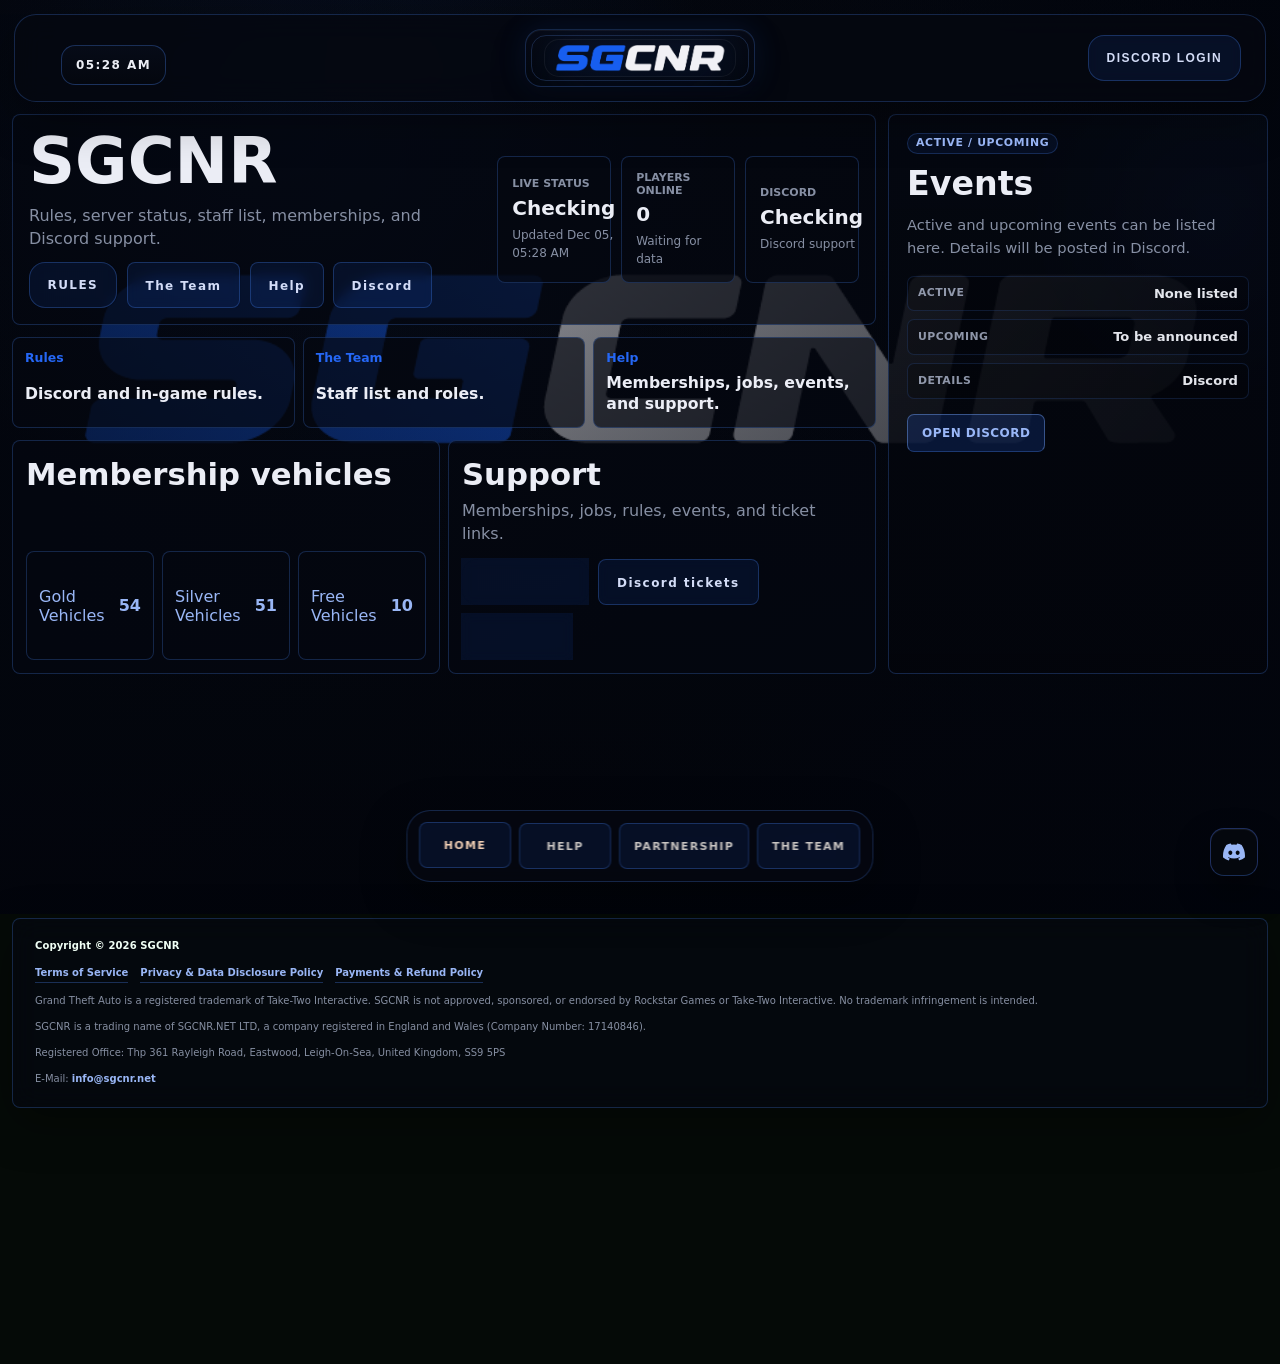
<file: index.html>
﻿<!doctype html>
<html lang="en">
  <head>
    <meta charset="utf-8" />
    <meta name="viewport" content="width=device-width, initial-scale=1" />
    <title>SGCNR</title>
    <link rel="preload" as="image" href="/branding/sgcnr-brand-bg-20260628.png?v=20260628a" fetchpriority="high" />
    <link rel="stylesheet" href="/styles.css?v=20260618c" />
    <link rel="stylesheet" href="/logo-polish.css?v=20260618c" />
    <link rel="stylesheet" href="/site-overrides.css?v=20260709a" />
  </head>

  <body>
    <header class="topbar" aria-label="Top bar">
      <div class="topbar__status" aria-label="Site status">
        <div class="clock" id="localTime" title="Your local time">--:--</div>
        <div class="meta" id="meta"></div>
      </div>
      <a class="brandmark brandmark--link" id="brandHomeBtn" href="/" aria-label="SGCNR home">
        <div class="brandmark__badge">
          <span class="brandmark__light brandmark__light--blue" aria-hidden="true"></span>
          <span class="brandmark__light brandmark__light--red" aria-hidden="true"></span>
          <img
            class="brandmark__logo brandmark__logo--badge"
            src="/branding/sgcnr-brand-logo-20260628.png?v=20260628a"
            alt="SGCNR logo"
            width="480"
            height="116"
            loading="eager"
            decoding="async"
            onload="this.classList.add('is-ready'); if (this.nextElementSibling) this.nextElementSibling.hidden = true;"
            onerror="this.remove();"
          />
          <span class="brandmark__title">SGCNR</span>
        </div>
      </a>
      <div class="auth" id="authArea" aria-label="Account">
        <button class="auth__btn auth__btn--primary" id="loginBtn" type="button">Login</button>
        <button class="auth__btn" id="registerBtn" type="button" style="display:none">Register</button>
        <button class="auth__btn" id="accountBtn" type="button" style="display:none">Account</button>
        <button class="auth__btn" id="logoutBtn" type="button" style="display:none">Logout</button>
      </div>
    </header>

    <div class="site-brand-backdrop" aria-hidden="true"></div>

    <main class="content" aria-label="Main content">
      <div class="search-wrap" id="searchWrap">
        <input id="searchInput" type="search" placeholder="Search rules..." />
      </div>
      <div id="rules"></div>
    </main>

    <div id="authModalRoot"></div>

    <nav class="dock" aria-label="Navigation">
      <a class="dock__item" href="/" data-dock="home" aria-label="Homepage">
        <span class="dock__icon" aria-hidden="true"></span>
        <span class="dock__label">Home</span>
      </a>

      <a class="dock__item" href="/help" data-dock="help" aria-label="Help">
        <span class="dock__icon" aria-hidden="true"></span>
        <span class="dock__label">Help</span>
      </a>

      <a class="dock__item" href="/partnership" data-dock="partnership" aria-label="Partnership">
        <span class="dock__icon" aria-hidden="true">
          <svg class="dock__svg" viewBox="0 0 24 24" role="img" aria-hidden="true" focusable="false">
            <path fill="currentColor" d="M8.5 5.5a3 3 0 0 1 4.24 0L14 6.76l1.26-1.26a3 3 0 0 1 4.24 4.24l-1.26 1.26 1.26 1.26a3 3 0 0 1-4.24 4.24L14 15.24l-1.26 1.26a3 3 0 0 1-4.24-4.24L9.76 11 8.5 9.74a3 3 0 0 1 0-4.24Zm1.41 1.41a1 1 0 0 0 0 1.42L12.59 11l-2.68 2.67a1 1 0 1 0 1.42 1.42L14 12.41l2.67 2.68a1 1 0 0 0 1.42-1.42L15.41 11l2.68-2.67a1 1 0 1 0-1.42-1.42L14 9.59l-2.67-2.68a1 1 0 0 0-1.42 0Z"/>
          </svg>
        </span>
        <span class="dock__label">Partnership</span>
      </a>

      <a class="dock__item" href="/team" data-dock="team" aria-label="The Team">
        <span class="dock__icon" aria-hidden="true"></span>
        <span class="dock__label">The Team</span>
      </a>
    </nav>

    <a class="discord-float" href="https://discord.gg/Y8HNFPtxkE" target="_blank" rel="noopener noreferrer" data-no-route="true" aria-label="Join Discord">
      <svg viewBox="0 0 24 24" role="img" aria-hidden="true" focusable="false">
        <path fill="currentColor" d="M20.317 4.369a19.791 19.791 0 0 0-4.885-1.515.07.07 0 0 0-.074.035c-.212.375-.447.864-.613 1.249a18.26 18.26 0 0 0-5.487 0 12.64 12.64 0 0 0-.617-1.249.074.074 0 0 0-.074-.035 19.736 19.791 0 0 0-4.885 1.515.066.066 0 0 0-.03.027C.533 9.046-.32 13.58.099 18.057a.078.078 0 0 0 .03.055 19.9 19.9 0 0 0 5.992 3.067.074.074 0 0 0 .08-.027c.462-.63.873-1.295 1.226-1.994a.072.072 0 0 0-.04-.1 13.131 13.131 0 0 1-1.872-.9.073.073 0 0 1-.007-.121c.126-.094.252-.192.371-.291a.074.074 0 0 1 .077-.01c3.927 1.789 8.18 1.789 12.061 0a.074.074 0 0 1 .078.01c.12.099.245.197.372.291a.073.073 0 0 1-.006.121 12.299 12.299 0 0 1-1.873.9.073.073 0 0 0-.039.1c.36.699.772 1.364 1.225 1.994a.073.073 0 0 0 .08-.027 19.819 19.819 0 0 0 5.993-3.067.077.077 0 0 0 .03-.055c.5-5.177-.838-9.673-3.548-13.66a.061.061 0 0 0-.031-.028ZM8.02 15.331c-1.183 0-2.157-1.086-2.157-2.419 0-1.333.955-2.419 2.157-2.419 1.202 0 2.176 1.095 2.157 2.419 0 1.333-.955 2.419-2.157 2.419Zm7.975 0c-1.183 0-2.157-1.086-2.157-2.419 0-1.333.955-2.419 2.157-2.419 1.202 0 2.176 1.095 2.157 2.419 0 1.333-.946 2.419-2.157 2.419Z"/>
      </svg>
    </a>

    <footer class="footer" aria-label="Legal">
      <div class="footer__inner">
        <div class="footer__brand">Copyright &copy; 2026 SGCNR</div>
        <div class="footer__links">
          <a class="footer__link" href="/legal/sgcnr-terms-of-service.pdf" target="_blank" rel="noopener noreferrer" type="application/pdf" data-no-route="true">Terms of Service</a>
          <a class="footer__link" href="/legal/sgcnr-privacy-data-disclosure-policy.pdf" target="_blank" rel="noopener noreferrer" type="application/pdf" data-no-route="true">Privacy &amp; Data Disclosure Policy</a>
          <a class="footer__link" href="/legal/sgcnr-payments-refund-policy.pdf" target="_blank" rel="noopener noreferrer" type="application/pdf" data-no-route="true">Payments &amp; Refund Policy</a>
        </div>
        <div class="footer__legal">
          Grand Theft Auto is a registered trademark of Take-Two Interactive. SGCNR is not approved, sponsored, or endorsed by Rockstar Games or Take-Two Interactive. No trademark infringement is intended.
        </div>
        <div class="footer__legal">
          SGCNR is a trading name of SGCNR.NET LTD, a company registered in England and Wales (Company Number: 17140846).
        </div>
        <div class="footer__legal">
          Registered Office: Thp 361 Rayleigh Road, Eastwood, Leigh-On-Sea, United Kingdom, SS9 5PS
        </div>
        <div class="footer__legal">
          E-Mail: <a class="footer__mail" href="mailto:info@sgcnr.net">info@sgcnr.net</a>
        </div>
      </div>
    </footer>

    <script src="/rules.js?v=20260621e"></script>
    <script src="/server-config.js?v=20260618c"></script>
    <script src="/app.js?v=20260709b"></script>
    <script src="/site-enhancements.js?v=20260709b"></script>
    <script src="/auth-discord.js?v=20260618c"></script>
  </body>
</html>
</file>
<file: styles.css>
﻿:root{
  --bg: #070d0a;
  --panel: rgba(13,20,17,.94);
  --panel2: rgba(18,28,23,.88);
  --text: #f1f7f3;
  --muted: rgba(218,229,222,.72);
  --border: rgba(111,154,131,.18);
  --accent: #d8ad8d;
  --accent2: #f1d3bd;
  --shadow: 0 18px 38px rgba(0,0,0,.34);
  --ease: cubic-bezier(.2,.8,.2,1);
}

*{ box-sizing:border-box; }
html,body{
  height:100%;
  background-color: var(--bg);
}
body{
  margin:0;
  font-family: ui-sans-serif, system-ui, -apple-system, Segoe UI, Roboto, Arial, "Apple Color Emoji","Segoe UI Emoji";
  background-color: var(--bg);
  background-image:
    radial-gradient(980px 580px at 14% -6%, rgba(216,173,141,.13), transparent 56%),
    radial-gradient(920px 520px at 88% -4%, rgba(255,255,255,.08), transparent 54%),
    linear-gradient(180deg, rgba(255,255,255,.02), transparent 24%);
  background-attachment: fixed;
  color: var(--text);
  overflow-x: hidden;
}

body::before{
  content: "";
  position: fixed;
  inset: 0;
  pointer-events: none;
  background:
    linear-gradient(rgba(255,255,255,.035) 1px, transparent 1px),
    linear-gradient(90deg, rgba(255,255,255,.035) 1px, transparent 1px);
  background-size: 240px 240px;
  opacity: .04;
}

body::after{
  content: "";
  position: fixed;
  inset: 0;
  pointer-events: none;
  background-image:
    url("data:image/svg+xml,%3Csvg xmlns='http://www.w3.org/2000/svg' width='160' height='160'%3E%3Cfilter id='n'%3E%3CfeTurbulence type='fractalNoise' baseFrequency='.9' numOctaves='3' stitchTiles='stitch'/%3E%3C/filter%3E%3Crect width='160' height='160' filter='url(%23n)' opacity='.25'/%3E%3C/svg%3E");
  opacity: .02;
  mix-blend-mode: overlay;
}

body.has-pointer-fx > .content,
body.has-pointer-fx > .footer{
  position: relative;
  z-index: 2;
}

body.has-pointer-fx > .topbar{
  z-index: 10;
}

body.has-pointer-fx > .dock{
  z-index: 12;
}

.site-fx{
  position: fixed;
  inset: 0;
  z-index: 1;
  pointer-events: none;
  overflow: clip;
}

.site-fx__canvas{
  position: absolute;
  inset: 0;
  width: 100%;
  height: 100%;
  display: block;
  opacity: .74;
  mix-blend-mode: screen;
  filter: saturate(.94) brightness(.98);
}

a{ color: inherit; text-decoration:none; }
a:hover{ color: var(--accent); }

.topbar{
  position: sticky;
  top: 0;
  z-index: 10;
  display:flex;
  justify-content:center;
  align-items: flex-start;
  gap: 14px;
  padding: 16px 18px 12px 18px;
  background: linear-gradient(180deg, rgba(12,16,22,.94), rgba(9,12,18,.88));
  border-bottom: 1px solid rgba(216,173,141,.14);
  backdrop-filter: blur(10px);
}

.brandmark{
  display: inline-flex;
  flex-direction: column;
  align-items: center;
  gap: 6px;
  min-width: 250px;
  margin-top: 0;
}

@media (prefers-reduced-motion: reduce), (pointer: coarse){
  .site-fx{
    display: none;
  }
}

.brandmark__badge{
  position: relative;
  display: inline-flex;
  align-items: center;
  justify-content: center;
  min-width: 248px;
  min-height: 54px;
  padding: 0 22px;
  border-radius: 18px;
  border: 1px solid rgba(216,173,141,.18);
  background:
    linear-gradient(180deg, rgba(14,20,17,.98), rgba(10,8,7,.98)),
    linear-gradient(90deg, rgba(216,173,141,.16), rgba(255,255,255,0) 38%, rgba(255,255,255,.10));
  box-shadow:
    0 18px 34px rgba(0,0,0,.42),
    inset 0 1px 0 rgba(255,255,255,.04);
  overflow: hidden;
}

.brandmark__badge::before{
  content: "";
  position: absolute;
  inset: 4px;
  border-radius: 12px;
  border: 1px solid rgba(255,255,255,.05);
  pointer-events: none;
}

.brandmark__light{
  position: absolute;
  top: -4px;
  width: 72px;
  height: 28px;
  border-radius: 999px;
  filter: blur(16px);
  opacity: .58;
  pointer-events: none;
}

.brandmark__light--blue{
  left: -10px;
  background: radial-gradient(circle, rgba(216,173,141,.95), rgba(216,173,141,0) 68%);
}

.brandmark__light--red{
  right: -10px;
  background: radial-gradient(circle, rgba(255,255,255,.85), rgba(255,255,255,0) 68%);
}

.brandmark__title{
  position: relative;
  z-index: 1;
  font-size: 28px;
  line-height: 1;
  font-weight: 900;
  letter-spacing: -.05em;
  color: #f7fbff;
  text-transform: uppercase;
  text-shadow:
    0 3px 0 rgba(10,14,19,.95),
    0 10px 22px rgba(0,0,0,.40);
}

.brandmark__sub{
  font-size: 11px;
  letter-spacing: .22em;
  text-transform: uppercase;
  color: rgba(237,244,251,.68);
  white-space: nowrap;
}

.auth{
  position: absolute;
  right: 16px;
  top: 18px;
  display: flex;
  gap: 8px;
  align-items: center;
}

.auth__btn{
  border: 1px solid rgba(216,173,141,.14);
  background: rgba(12,18,26,.82);
  color: rgba(237,244,251,.88);
  padding: 8px 10px;
  border-radius: 12px;
  font-size: 11px;
  letter-spacing: .08em;
  text-transform: uppercase;
  cursor: pointer;
  backdrop-filter: blur(6px);
  transition: transform .22s var(--ease), border-color .22s var(--ease), background .22s var(--ease);
}

.auth__btn:hover{
  transform: translateY(-1px);
  border-color: rgba(255,255,255,.16);
  background: rgba(0,0,0,.26);
}

.auth__btn:focus-visible{
  outline: none;
  border-color: rgba(216,173,141,.45);
  box-shadow: 0 0 0 3px rgba(216,173,141,.12);
}

.auth__btn--primary{
  border-color: rgba(216,173,141,.28);
  background: rgba(216,173,141,.10);
  color: rgba(219,255,233,.98);
}

.auth__btn--primary:hover{
  border-color: rgba(216,173,141,.45);
  background: rgba(216,173,141,.14);
}

.topbar__right{
  display:flex;
  align-items:center;
}

.clock{
  font-variant-numeric: tabular-nums;
  font-size: 12px;
  letter-spacing: .08em;
  text-transform: uppercase;
  color: rgba(237,244,251,.84);
  border: 1px solid rgba(216,173,141,.14);
  background: rgba(16,22,31,.82);
  padding: 10px 14px;
  border-radius: 999px;
  backdrop-filter: blur(10px);
}

.content{
  max-width: 980px;
  margin: 0 auto;
  padding: 14px 16px 170px 16px;
  min-height: calc(100vh - 80px);
}

body.is-map .content{
  max-width: none;
  width: 100%;
  padding: 8px 12px 130px 12px;
  min-height: calc(100svh - 82px);
}

body.is-landing .content{
  max-width: none;
  padding-left: 0;
  padding-right: 0;
}

body.is-landing #rules{
  min-height: calc(100vh - 160px);
}

.search-wrap{
  display: none;
  margin: 0 0 12px 0;
}

.search-wrap input{
  width: 100%;
  padding: 12px 12px;
  border-radius: 14px;
  border: 1px solid rgba(255,255,255,.10);
  background: rgba(0,0,0,.22);
  color: rgba(230,237,246,.9);
  outline: none;
  backdrop-filter: blur(10px);
}

.search-wrap input::placeholder{ color: rgba(230,237,246,.45); }

.meta{
  position: absolute;
  left: 16px;
  top: 18px;
  width: fit-content;
  max-width: calc(100% - 32px);
  display: inline-flex;
  align-items: center;
  gap: 6px;
  margin: 0;
  font-size: 10px;
  letter-spacing: .08em;
  text-transform: uppercase;
  color: rgba(237,244,251,.8);
  border: 1px solid rgba(120,147,182,.14);
  background: rgba(12,18,26,.82);
  padding: 6px 10px;
  border-radius: 999px;
  backdrop-filter: blur(10px);
}

.meta kbd{
  font-family: ui-sans-serif, system-ui, -apple-system, Segoe UI, Roboto, Arial;
  font-size: inherit;
  letter-spacing: .08em;
  text-transform: uppercase;
  color: inherit;
  border: none;
  background: transparent;
  padding: 0;
  border-radius: 0;
}

body:not(.is-landing) .meta{ margin-left: 0; margin-right: 0; }

@media (max-width: 520px){
  .topbar{
    gap: 8px;
    padding-left: 10px;
    padding-right: 10px;
  }
  .brandmark{
    min-width: 0;
  }
  .brandmark__badge{
    min-width: 180px;
    min-height: 42px;
    padding: 0 14px;
  }
  .brandmark__title{
    font-size: 22px;
  }
  .brandmark__sub{
    font-size: 9px;
    letter-spacing: .12em;
  }
  .meta{ left: 10px; top: 12px; }
  .auth{ right: 10px; top: 12px; }
}

.section{
  padding: 18px;
  border: 1px solid var(--border);
  border-radius: 20px;
  background: linear-gradient(180deg, rgba(13,19,28,.96), rgba(9,14,21,.96));
  backdrop-filter: blur(8px);
  margin-bottom: 16px;
  box-shadow: 0 18px 42px rgba(0,0,0,.34), inset 0 1px 0 rgba(255,255,255,.02);
}

.section__eyebrow{
  display: inline-flex;
  align-items: center;
  min-height: 28px;
  padding: 0 12px;
  margin-bottom: 10px;
  border-radius: 999px;
  border: 1px solid rgba(179,136,86,.12);
  background: rgba(214,166,91,.05);
  color: rgba(235,221,197,.74);
  font-size: 11px;
  font-weight: 700;
  letter-spacing: .12em;
  text-transform: uppercase;
}

.section h2{
  margin: 0 0 10px 0;
  font-size: 22px;
  letter-spacing: .2px;
}

.section__content{
  margin-top: 10px;
  padding: 12px;
  border-radius: 14px;
  border: 1px solid rgba(255,255,255,.08);
  background: rgba(255,255,255,.02);
  margin-bottom: 12px;
}

.doc-p{
  margin: 0 0 10px 0;
  line-height: 1.65;
  color: rgba(230,237,246,.84);
}

.doc-list{
  margin: 0;
  padding-left: 18px;
  line-height: 1.65;
  color: rgba(230,237,246,.88);
}

.doc-table{
  width: 100%;
  overflow: auto;
  border-radius: 14px;
  border: 1px solid rgba(255,255,255,.10);
  background: rgba(255,255,255,.02);
}

.doc-table table{ width: 100%; border-collapse: collapse; }

.doc-table th,
.doc-table td{
  text-align: left;
  padding: 10px 12px;
  border-bottom: 1px solid rgba(255,255,255,.08);
  vertical-align: top;
}

.doc-table th{
  font-size: 12px;
  color: rgba(230,237,246,.60);
  text-transform: uppercase;
  letter-spacing: .12em;
  background: rgba(0,0,0,.22);
}

.rule__title{
  font-weight: 650;
}

.rule__id{
  font-size: 12px;
  color: rgba(230,237,246,.68);
  border: 1px solid rgba(255,255,255,.10);
  padding: 2px 8px;
  border-radius: 999px;
}

.rule__body{
  padding: 12px;
  color: rgba(230,237,246,.92);
}

.rule__explanation{
  padding: 0 12px 12px 12px;
  color: rgba(230,237,246,.68);
  line-height: 1.65;
}

.rule__tags{
  margin: 0;
  padding: 0 12px 12px 12px;
  display:flex;
  flex-wrap: wrap;
  gap: 8px;
}

.tag{
  font-size: 12px;
  color: rgba(230,237,246,.78);
  border: 1px solid rgba(255,255,255,.10);
  padding: 2px 8px;
  border-radius: 999px;
  background: rgba(255,255,255,.02);
}

.view{
  opacity: 0;
  transform: translateY(6px);
  transition: opacity .26s var(--ease), transform .26s var(--ease);
}

.view.view--in{
  opacity: 1;
  transform: translateY(0);
}

.view.view--out{
  opacity: 0;
  transform: translateY(-4px);
}

.page-title{
  margin: 0;
  font-size: 30px;
  letter-spacing: .2px;
  line-height: 1.08;
}

.content-grid{
  display: grid;
  gap: 16px;
}

.content-grid--sidebar{
  grid-template-columns: minmax(0, 1.45fr) minmax(280px, .8fr);
  align-items: start;
}

.landing{
  padding: 90px 0 30px 0;
  text-align: center;
  position: relative;
  overflow: hidden;
}

body.is-landing .landing{
  min-height: calc(100vh - 160px);
  display:flex;
  flex-direction: column;
  align-items:center;
  justify-content: center;
  padding: 0 18px;
}

.landing-shell{
  width: min(1100px, calc(100% - 40px));
  margin: 0 auto;
}

.landing-hero{
  position: relative;
  z-index: 1;
  display: grid;
  grid-template-columns: minmax(0, 1.08fr) minmax(300px, .72fr);
  gap: 24px;
  align-items: start;
}

.landing-hero__copy{
  text-align: left;
  max-width: none;
}

.landing-hero__title{
  margin-top: 22px;
  max-width: 12ch;
  font-size: clamp(32px, 4.8vw, 56px);
  line-height: 1.04;
  font-weight: 800;
  letter-spacing: -.04em;
  color: rgba(237,244,251,.98);
  text-shadow: 0 18px 42px rgba(0,0,0,.44);
}

.landing-hero__text{
  margin-top: 18px;
  max-width: 50ch;
  color: rgba(237,244,251,.72);
  line-height: 1.7;
  font-size: 15px;
}

.landing-hero__actions{
  display: flex;
  flex-wrap: wrap;
  gap: 10px;
  margin-top: 24px;
}

.landing-panel{
  padding: 18px;
  border-radius: 22px;
  border: 1px solid rgba(120,147,182,.16);
  background: linear-gradient(180deg, rgba(12,18,26,.96), rgba(8,13,20,.96));
  backdrop-filter: blur(10px);
  box-shadow: 0 20px 46px rgba(0,0,0,.34);
  text-align: left;
}

.landing-panel__eyebrow{
  font-size: 11px;
  font-weight: 700;
  letter-spacing: .14em;
  text-transform: uppercase;
  color: rgba(230,237,246,.58);
  margin-bottom: 14px;
}

.landing-panel__grid{
  display: grid;
  grid-template-columns: repeat(2, minmax(0, 1fr));
  gap: 12px;
}

.landing-stats{
  display: grid;
  grid-template-columns: repeat(3, minmax(0, 1fr));
  gap: 10px;
  margin-top: 14px;
}

.landing-stat{
  padding: 10px 12px;
  border-radius: 16px;
  border: 1px solid rgba(255,255,255,.08);
  background: rgba(255,255,255,.03);
}

.landing-stat__label{
  font-size: 10px;
  font-weight: 700;
  letter-spacing: .12em;
  text-transform: uppercase;
  color: rgba(230,237,246,.52);
}

.landing-stat__value{
  margin-top: 6px;
  font-size: 15px;
  font-weight: 700;
  color: rgba(230,237,246,.94);
}

.landing--cloud::before{
  content: "";
  position: absolute;
  inset: -40px -40px -60px -40px;
  pointer-events: none;
  background:
    radial-gradient(900px 360px at 50% 42%, rgba(255,255,255,.10), transparent 70%),
    radial-gradient(900px 360px at 50% 55%, rgba(255,255,255,.07), transparent 72%),
    radial-gradient(900px 360px at 50% 70%, rgba(255,255,255,.05), transparent 74%),
    radial-gradient(700px 260px at 30% 62%, rgba(255,255,255,.05), transparent 70%),
    radial-gradient(700px 260px at 70% 62%, rgba(255,255,255,.05), transparent 70%);
  opacity: .75;
  filter: blur(1px);
  mask-image: radial-gradient(520px 320px at 50% 55%, rgba(0,0,0,1), rgba(0,0,0,0));
}

.landing--cloud::after{
  content: "";
  position: absolute;
  left: 72%;
  top: 42%;
  width: 440px;
  height: 440px;
  transform: translate(-50%, -50%);
  border-radius: 999px;
  pointer-events: none;
  background: radial-gradient(circle at 50% 50%, rgba(255,255,255,.07), rgba(255,255,255,.025) 42%, transparent 72%);
  border: 1px solid rgba(255,255,255,.06);
  box-shadow: 0 24px 64px rgba(0,0,0,.42);
}

.landing__logo{
  position: relative;
  z-index: 1;
  display: inline-grid;
  gap: 8px;
  margin-top: 18px;
}

.landing__logoTop,
.landing__logoBottom{
  font-family: ui-serif, Georgia, "Times New Roman", Times, serif;
  font-weight: 700;
  letter-spacing: .06em;
  line-height: .92;
  text-transform: none;
  font-size: 50px;
}

.landing__logoTop{
  color: rgba(230,237,246,.86);
  text-shadow: 0 18px 60px rgba(0,0,0,.75);
}

.landing__logoBottom{
  margin-top: -20px;
  color: rgba(230,237,246,.72);
  text-shadow: 0 18px 60px rgba(0,0,0,.75);
}

.landing__coming{
  position: relative;
  z-index: 1;
  margin-top: 0;
  font-size: 13px;
  letter-spacing: .28em;
  text-transform: uppercase;
  color: rgba(230,237,246,.60);
}

.landing-brand{
  position: relative;
  display: grid;
  grid-template-columns: 1fr;
  gap: 0;
  margin-top: 18px;
  width: min(820px, 100%);
  padding: 0;
  align-items: stretch;
}

.landing-brand__banner{
  position: relative;
  overflow: hidden;
  display: flex;
  flex-direction: column;
  justify-content: flex-end;
  min-height: 278px;
  padding: 24px 28px 30px;
  border-radius: 28px;
  border: 1px solid rgba(120,147,182,.18);
  background:
    linear-gradient(180deg, rgba(16,22,31,.98), rgba(8,12,18,.98)),
    linear-gradient(90deg, rgba(82,142,255,.16), rgba(255,255,255,0) 36%, rgba(255,96,96,.16));
  box-shadow:
    0 24px 58px rgba(0,0,0,.42),
    inset 0 1px 0 rgba(255,255,255,.04);
}

.landing-brand__banner::before{
  content: "";
  position: absolute;
  inset: 0;
  pointer-events: none;
  background:
    radial-gradient(circle at 18% 18%, rgba(71,142,255,.22), transparent 28%),
    radial-gradient(circle at 82% 18%, rgba(255,82,82,.20), transparent 28%),
    radial-gradient(circle at 50% 52%, rgba(255,193,87,.14), transparent 34%);
}

.landing-brand__banner::after{
  content: "";
  position: absolute;
  inset: 6px;
  border-radius: 22px;
  border: 1px solid rgba(255,255,255,.06);
  pointer-events: none;
}

.landing-brand__light{
  position: absolute;
  top: 10px;
  width: 148px;
  height: 64px;
  filter: blur(22px);
  opacity: .55;
  pointer-events: none;
}

.landing-brand__light--blue{
  left: -12px;
  background: radial-gradient(circle at 50% 50%, rgba(67,143,255,.92), rgba(67,143,255,0) 68%);
}

.landing-brand__light--red{
  right: -12px;
  background: radial-gradient(circle at 50% 50%, rgba(255,85,85,.90), rgba(255,85,85,0) 68%);
}

.landing-brand__skyline{
  position: relative;
  z-index: 1;
  display: flex;
  align-items: end;
  gap: 4px;
  height: 78px;
  margin-bottom: 16px;
  opacity: .56;
}

.landing-brand__building{
  border-radius: 5px 5px 0 0;
  background: linear-gradient(180deg, rgba(255,255,255,.18), rgba(71,84,98,.88));
  box-shadow: inset 0 1px 0 rgba(255,255,255,.12);
}

.landing-brand__chips{
  position: relative;
  z-index: 1;
  display: flex;
  flex-wrap: wrap;
  gap: 10px;
  margin-bottom: 18px;
}

.landing-brand__chip{
  display: inline-flex;
  align-items: center;
  gap: 8px;
  min-height: 34px;
  padding: 0 12px;
  border-radius: 999px;
  border: 1px solid rgba(255,255,255,.08);
  background: rgba(7,11,15,.64);
  color: rgba(230,237,246,.88);
  font-size: 12px;
  font-weight: 700;
  letter-spacing: .08em;
  text-transform: uppercase;
  backdrop-filter: blur(12px);
}

.landing-brand__chip--police{
  border-color: rgba(90,149,255,.24);
  box-shadow: inset 0 0 0 1px rgba(90,149,255,.08);
}

.landing-brand__chip--crime{
  border-color: rgba(255,125,72,.24);
  box-shadow: inset 0 0 0 1px rgba(255,125,72,.08);
}

.landing-brand__chipIcon,
.landing-brand__cash,
.landing-brand__badgeIcon{
  display: inline-flex;
  align-items: center;
  justify-content: center;
}

.landing-brand__chipIcon{
  width: 20px;
  height: 20px;
}

.landing-brand__chipIcon svg{
  width: 16px;
  height: 16px;
  display: block;
}

.landing-brand__title{
  position: relative;
  z-index: 1;
  text-transform: uppercase;
  line-height: .88;
}

.landing-brand__title--wide{
  max-width: none;
  font-size: clamp(44px, 6.4vw, 82px);
  font-weight: 900;
  letter-spacing: -.05em;
  white-space: normal;
  color: #f7fbff;
  text-shadow:
    0 4px 0 rgba(10,14,19,.92),
    0 18px 36px rgba(0,0,0,.4);
}

.landing-brand__road{
  position: relative;
  z-index: 1;
  margin-top: 20px;
  height: 14px;
  border-radius: 999px;
  background: linear-gradient(180deg, rgba(121,130,142,.34), rgba(56,63,72,.86));
  box-shadow: inset 0 1px 0 rgba(255,255,255,.08);
  overflow: hidden;
}

.landing-brand__road::after{
  content: "";
  position: absolute;
  left: 50%;
  top: 50%;
  width: 56%;
  height: 2px;
  transform: translate(-50%, -50%);
  background: repeating-linear-gradient(90deg, rgba(255,255,255,.92) 0 18px, transparent 18px 30px);
  opacity: .88;
}

.landing-brand__cash{
  position: absolute;
  right: 22px;
  bottom: 24px;
  width: 44px;
  height: 44px;
  border-radius: 14px;
  border: 1px solid rgba(140,224,150,.20);
  background: linear-gradient(180deg, rgba(98,177,104,.26), rgba(31,67,38,.86));
  color: rgba(217,255,224,.96);
  box-shadow: 0 12px 24px rgba(0,0,0,.24);
}

.landing-brand__cash svg{
  width: 22px;
  height: 22px;
  display: block;
}

.landing-brand__badge{
  display: none;
}

.landing-brand__badge::before{
  content: "";
  position: absolute;
  inset: 7px;
  border-radius: 26px;
  border: 1px solid rgba(255,255,255,.06);
}

.landing-brand__badge::after{
  content: "";
  position: absolute;
  left: 16px;
  right: 16px;
  bottom: 16px;
  height: 10px;
  border-radius: 999px;
  background: linear-gradient(90deg, rgba(66,140,255,.26), rgba(255,255,255,.12) 45%, rgba(255,92,92,.26));
}

.landing-brand__badgeTitle{
  position: relative;
  transform: none;
  font-size: clamp(32px, 4vw, 50px);
  font-weight: 900;
  letter-spacing: -.08em;
  color: #f7fbff;
  text-transform: uppercase;
  text-shadow:
    0 4px 0 rgba(10,14,19,.94),
    0 16px 34px rgba(0,0,0,.46);
  z-index: 1;
}

.landing-brand__badgeIcon{
  position: absolute;
  width: 46px;
  height: 46px;
  border-radius: 14px;
  border: 1px solid rgba(255,255,255,.08);
  background: rgba(7,11,15,.68);
  box-shadow: 0 10px 24px rgba(0,0,0,.30);
}

.landing-brand__badgeIcon svg{
  width: 24px;
  height: 24px;
  display: block;
}

.landing-brand__badgeIcon--left{
  left: 18px;
  top: 18px;
  color: #ffc759;
}

.landing-brand__badgeIcon--right{
  right: 18px;
  top: 18px;
  color: #ff9f7b;
}

.quickstart{
  position: relative;
  z-index: 1;
  margin-top: 26px;
  width: min(780px, 100%);
  padding: 14px;
  border-radius: 18px;
  border: 1px solid rgba(255,255,255,.10);
  background: rgba(0,0,0,.22);
  backdrop-filter: blur(14px);
  box-shadow: 0 18px 50px rgba(0,0,0,.50);
}

.quickstart__title{
  font-size: 12px;
  letter-spacing: .22em;
  text-transform: uppercase;
  color: rgba(230,237,246,.70);
  margin-bottom: 12px;
}

.quickstart__grid{
  display: grid;
  grid-template-columns: repeat(2, minmax(0, 1fr));
  gap: 12px;
}

.quickstart__btn{
  display: flex;
  align-items: center;
  gap: 12px;
  padding: 14px 14px;
  border-radius: 16px;
  border: 1px solid rgba(255,255,255,.10);
  background: rgba(255,255,255,.03);
  color: rgba(230,237,246,.90);
  transition: transform .22s var(--ease), border-color .22s var(--ease), background .22s var(--ease);
}

.quickstart__btn:hover{
  transform: translateY(-1px);
  border-color: rgba(122,182,255,.26);
  background: rgba(255,255,255,.05);
}

.quickstart__btn:focus-visible{
  outline: none;
  border-color: rgba(122,182,255,.45);
  box-shadow: 0 0 0 3px rgba(122,182,255,.12);
}

.quickstart__btn--primary{
  border-color: rgba(122,182,255,.28);
  background: rgba(122,182,255,.10);
}

.quickstart__btn--primary:hover{
  border-color: rgba(122,182,255,.45);
  background: rgba(122,182,255,.14);
}

.quickstart__icon{
  width: 38px;
  height: 38px;
  display: inline-flex;
  align-items: center;
  justify-content: center;
  border-radius: 14px;
  border: 1px solid rgba(255,255,255,.10);
  background: rgba(0,0,0,.22);
  font-size: 18px;
  line-height: 1;
}

.quickstart__label{
  font-weight: 700;
  letter-spacing: .2px;
}

.rules-legal{
  margin-top: 14px;
  padding: 12px 14px;
  border-radius: 14px;
  border: 1px solid rgba(255,255,255,.08);
  background: rgba(0,0,0,.18);
  color: rgba(230,237,246,.55);
  font-size: 12px;
  line-height: 1.55;
  backdrop-filter: blur(12px);
}

@media (max-width: 520px){
  .landing__logoTop,
  .landing__logoBottom{ font-size: 44px; }
  .landing--cloud::after{ width: 420px; height: 420px; }
  .quickstart__grid{ grid-template-columns: 1fr; }
  .players{ grid-template-columns: 1fr; }
  .status-grid{ grid-template-columns: 1fr; }
  .landing-brand{
    grid-template-columns: 1fr;
  }
  .landing-brand__banner{
    padding: 18px 18px 24px;
  }
  .landing-brand__title--wide{
    font-size: clamp(28px, 10vw, 42px);
  }
  .landing-brand__badge{
    min-height: 180px;
  }
}

.breadcrumb{
  display:flex;
  flex-wrap: wrap;
  align-items: center;
  gap: 8px;
  font-size: 12px;
  color: rgba(230,237,246,.60);
  margin-bottom: 10px;
}

.breadcrumb__sep{ color: rgba(219,197,165,.28); }

.breadcrumb__link{
  color: rgba(237,221,195,.82);
  border: 1px solid rgba(183,137,85,.16);
  border-radius: 999px;
  padding: 2px 8px;
  background: rgba(201,149,87,.06);
  transition: border-color .22s var(--ease), background .22s var(--ease);
}

.breadcrumb__link:hover{
  border-color: rgba(206,150,92,.24);
  background: rgba(201,149,87,.10);
}

.breadcrumb__current{
  color: rgba(223,206,180,.66);
  border: 1px solid rgba(183,137,85,.12);
  border-radius: 999px;
  padding: 2px 8px;
  background: rgba(25,18,14,.56);
}

.cards{
  display:grid;
  grid-template-columns: repeat(2, minmax(0, 1fr));
  gap: 14px;
}

.info-grid{
  display: grid;
  grid-template-columns: repeat(2, minmax(0, 1fr));
  gap: 12px;
}

.info-card{
  padding: 16px;
  border-radius: 18px;
  border: 1px solid rgba(255,255,255,.08);
  background: linear-gradient(180deg, rgba(255,255,255,.04), rgba(0,0,0,.16));
  box-shadow: inset 0 1px 0 rgba(255,255,255,.03);
}

.info-card__title{
  font-weight: 700;
  margin-bottom: 8px;
}

.info-card__text{
  color: rgba(230,237,246,.82);
  line-height: 1.65;
}

.info-links{
  display: flex;
  flex-wrap: wrap;
  gap: 10px;
}

.info-link{
  display: inline-flex;
  align-items: center;
  gap: 8px;
  padding: 8px 10px;
  border-radius: 12px;
  border: 1px solid rgba(255,255,255,.10);
  background: rgba(0,0,0,.18);
  color: rgba(230,237,246,.86);
  transition: transform .22s var(--ease), border-color .22s var(--ease), background .22s var(--ease);
}

.info-link:hover{
  transform: translateY(-1px);
  border-color: rgba(201,255,90,.26);
  background: rgba(0,0,0,.22);
}

.info-link:focus-visible{
  outline: none;
  border-color: rgba(201,255,90,.45);
  box-shadow: 0 0 0 3px rgba(201,255,90,.12);
}

.info-faq{
  display: grid;
  gap: 10px;
}

.info-faq__item{
  padding: 16px;
  border-radius: 18px;
  border: 1px solid rgba(255,255,255,.08);
  background: linear-gradient(180deg, rgba(255,255,255,.04), rgba(0,0,0,.14));
  transition: transform .22s var(--ease), border-color .22s var(--ease), background .22s var(--ease);
}

.info-faq__item:hover{
  transform: translateY(-1px);
  border-color: rgba(255,255,255,.14);
  background: linear-gradient(180deg, rgba(255,255,255,.05), rgba(0,0,0,.17));
}

.info-faq__q{
  font-weight: 650;
  margin-bottom: 6px;
}

.info-faq__a{
  color: rgba(230,237,246,.72);
  line-height: 1.6;
}

.rule-list{
  display:grid;
  gap: 10px;
  margin-top: 12px;
}

.card{
  display:block;
  padding: 16px;
  border-radius: 20px;
  border: 1px solid rgba(255,255,255,.10);
  background: linear-gradient(180deg, rgba(255,255,255,.045), rgba(0,0,0,.20));
  backdrop-filter: blur(14px);
  box-shadow: 0 12px 30px rgba(0,0,0,.40);
  transition: transform .22s var(--ease), border-color .22s var(--ease), background .22s var(--ease);
  position: relative;
  overflow: hidden;
}

.card::before{
  content: "";
  position: absolute;
  inset: 0 0 auto 0;
  height: 2px;
  background: linear-gradient(90deg, rgba(201,255,90,.65), rgba(106,188,255,.35));
  opacity: .55;
}

.card:focus-visible{
  outline: none;
  border-color: rgba(201,255,90,.45);
  box-shadow:
    0 12px 30px rgba(0,0,0,.40),
    0 0 0 3px rgba(201,255,90,.12);
}

.card:hover{
  transform: translateY(-2px);
  border-color: rgba(201,255,90,.35);
  background: rgba(0,0,0,.26);
}

.card__title{
  font-weight: 700;
  margin-bottom: 6px;
  font-size: 16px;
}

.card__meta{
  color: rgba(230,237,246,.62);
  font-size: 13px;
}

.rule-card{
  display:block;
  padding: 14px;
  border-radius: 18px;
  border: 1px solid rgba(255,255,255,.10);
  background: linear-gradient(180deg, rgba(255,255,255,.04), rgba(0,0,0,.18));
  backdrop-filter: blur(14px);
  position: relative;
  transition: border-color .22s var(--ease), background .22s var(--ease), transform .22s var(--ease);
}

.rule-card:hover{
  transform: translateY(-1px);
  border-color: rgba(201,255,90,.26);
  background: rgba(0,0,0,.24);
}

.rule-card:focus-visible{
  outline: none;
  border-color: rgba(201,255,90,.45);
  box-shadow: 0 0 0 3px rgba(201,255,90,.12);
}

.rule-card::after{
  content: "›";
  position: absolute;
  right: 12px;
  top: 14px;
  color: rgba(230,237,246,.40);
  font-size: 18px;
  line-height: 1;
}

.rule-card__top{
  display:flex;
  gap: 10px;
  align-items: center;
  padding-right: 18px;
}

.rule-card__title{
  font-weight: 650;
  letter-spacing: .1px;
  font-size: 15px;
}

.rule-card__body{
  margin-top: 8px;
  font-size: 13px;
  color: rgba(230,237,246,.82);
  line-height: 1.6;
  padding-right: 18px;
}

.rule-card__section{
  margin-top: 10px;
  color: rgba(230,237,246,.55);
  font-size: 12px;
  text-transform: uppercase;
  letter-spacing: .12em;
}

.empty{
  padding: 10px 12px;
  border: 1px dashed rgba(255,255,255,.16);
  border-radius: 14px;
  color: rgba(159,176,199,.95);
}

.footer{
  margin: 0 auto;
  max-width: 980px;
  padding: 0 16px calc(140px + env(safe-area-inset-bottom, 0px)) 16px;
}

.footer__inner{
  border-top: 1px solid var(--border);
  padding-top: 14px;
  color: rgba(159,176,199,.85);
  font-size: 12px;
  line-height: 1.6;
  display: grid;
  gap: 6px;
}

.status-top,
.status-head{
  display:flex;
  align-items: flex-start;
  justify-content: space-between;
  gap: 12px;
}

.status-top__left,
.status-head__left{ min-width: 0; }

.status-grid{
  margin-top: 12px;
  display:grid;
  grid-template-columns: repeat(2, minmax(0, 1fr));
  gap: 12px;
}

.status-page{
  display: grid;
  gap: 14px;
}

.status-live{
  position: relative;
  overflow: hidden;
}

.status-live::before{
  content: "";
  position: absolute;
  inset: 0;
  pointer-events: none;
  background:
    radial-gradient(circle at 14% 18%, rgba(91,153,255,.14), transparent 28%),
    radial-gradient(circle at 86% 20%, rgba(255,96,96,.12), transparent 26%),
    radial-gradient(circle at 52% 82%, rgba(201,255,90,.08), transparent 30%);
}

.status-live > *{
  position: relative;
  z-index: 1;
}

.status-live__head{
  display: flex;
  align-items: flex-start;
  justify-content: space-between;
  gap: 18px;
  flex-wrap: wrap;
}

.status-live__copy{
  max-width: 62ch;
}

.status-live__text{
  margin: 10px 0 0 0;
  color: rgba(230,237,246,.72);
  line-height: 1.65;
}

.status-live__actions{
  display: flex;
  align-items: center;
  gap: 10px;
  flex-wrap: wrap;
}

.status-live__highlights{
  margin-top: 16px;
  display: grid;
  grid-template-columns: repeat(3, minmax(0, 1fr));
  gap: 12px;
}

.status-live__highlight{
  padding: 14px 16px;
  border-radius: 16px;
  border: 1px solid rgba(255,255,255,.08);
  background: rgba(255,255,255,.03);
}

.status-live__label{
  font-size: 10px;
  font-weight: 700;
  letter-spacing: .14em;
  text-transform: uppercase;
  color: rgba(230,237,246,.56);
}

.status-live__value{
  margin-top: 8px;
  font-size: 16px;
  font-weight: 700;
  color: rgba(230,237,246,.94);
  word-break: break-word;
}

.status-meta{
  margin-top: 8px;
  color: rgba(230,237,246,.66);
  line-height: 1.6;
}

.status-pill{
  display: inline-flex;
  align-items: center;
  justify-content: center;
  min-height: 34px;
  padding: 0 14px;
  border-radius: 999px;
  border: 1px solid rgba(255,255,255,.08);
  font-size: 12px;
  font-weight: 700;
  letter-spacing: .12em;
  text-transform: uppercase;
}

.status-pill--online{
  color: #8bf0bc;
  border-color: rgba(84,224,166,.24);
  background: rgba(84,224,166,.10);
}

.status-pill--offline{
  color: #ff9f9f;
  border-color: rgba(255,96,96,.22);
  background: rgba(255,96,96,.10);
}

.status-tags{
  display: flex;
  flex-wrap: wrap;
  gap: 8px;
  margin-top: 14px;
}

.status-card__meta{
  margin-top: 8px;
  color: rgba(230,237,246,.62);
  line-height: 1.5;
  font-size: 13px;
}

.status-note{
  margin-top: 14px;
  padding: 12px 14px;
  border-radius: 14px;
  border: 1px solid rgba(255,255,255,.08);
  background: rgba(255,255,255,.03);
  color: rgba(230,237,246,.72);
  line-height: 1.6;
}

.status-empty{
  padding: 18px;
  border-radius: 18px;
  border: 1px solid rgba(255,255,255,.08);
  background: rgba(255,255,255,.03);
}

.status-empty--warning{
  border-color: rgba(255,170,120,.18);
  background: rgba(255,140,84,.05);
}

.status-empty__title{
  font-size: 18px;
  font-weight: 700;
  color: rgba(230,237,246,.95);
}

.status-empty__text{
  margin-top: 8px;
  color: rgba(230,237,246,.68);
  line-height: 1.6;
}

.status-players__searchWrap{
  margin: 8px 0 14px 0;
}

.status-players__search{
  width: 100%;
  padding: 12px 14px;
  border-radius: 14px;
  border: 1px solid rgba(255,255,255,.10);
  background: rgba(0,0,0,.22);
  color: rgba(230,237,246,.92);
  outline: none;
}

.status-players__search::placeholder{
  color: rgba(230,237,246,.44);
}

.players--status{
  gap: 12px;
}

.player-card{
  padding: 14px 16px;
  border-radius: 16px;
  border: 1px solid rgba(255,255,255,.08);
  background: rgba(255,255,255,.03);
}

.player-card.is-hidden{
  display: none;
}

.player-card__top{
  display: flex;
  align-items: center;
  justify-content: space-between;
  gap: 10px;
}

.player-card__name{
  font-size: 15px;
  font-weight: 700;
  color: rgba(230,237,246,.94);
}

.player-card__badge{
  display: inline-flex;
  align-items: center;
  min-height: 28px;
  padding: 0 10px;
  border-radius: 999px;
  border: 1px solid rgba(255,255,255,.08);
  background: rgba(255,255,255,.03);
  color: rgba(230,237,246,.66);
  font-size: 11px;
  letter-spacing: .12em;
  text-transform: uppercase;
}

.player-card__meta{
  margin-top: 8px;
  color: rgba(230,237,246,.60);
  font-size: 13px;
}

.map-embed-container {
  display: flex;
  flex-direction: column;
  gap: 16px;
}

.map-embed-header {
  display: flex;
  flex-direction: column;
  gap: 4px;
}

.map-embed-title {
  font-size: 20px;
  font-weight: 700;
  color: rgba(230,237,246,.95);
}

.map-embed-subtitle {
  font-size: 13px;
  color: rgba(230,237,246,.65);
}

.section--map {
  display: flex;
  flex: 1 1 auto;
  min-height: 0;
  padding: 0;
  border: none;
  background: transparent;
  backdrop-filter: none;
}

.map-iframe-wrapper {
  position: relative;
  width: 100%;
  padding-bottom: 75%;
  border-radius: 16px;
  overflow: hidden;
  border: 1px solid rgba(255,255,255,.12);
  background: rgba(0,0,0,.3);
}

.map-iframe {
  position: absolute;
  top: 0;
  left: 0;
  width: 100%;
  height: 100%;
  border: none;
}

.map-embed-container--custom {
  min-height: inherit;
  gap: 0;
  padding: 0;
}

.map-page {
  display: flex;
  flex-direction: column;
  min-height: calc(100svh - 140px);
}

.map-layout {
  display: grid;
  grid-template-columns: minmax(280px, 320px) minmax(0, 1fr);
  gap: 14px;
  min-height: inherit;
  align-items: stretch;
}

.map-panel {
  display: flex;
  flex-direction: column;
  gap: 10px;
  padding: 16px;
  position: sticky;
  top: 8px;
  height: calc(100svh - 132px);
  max-height: none;
  overflow: hidden;
  border-radius: 18px;
  border: 1px solid rgba(120,147,182,.16);
  background: linear-gradient(180deg, rgba(12,18,26,.96), rgba(8,13,20,.96));
  box-shadow: 0 18px 38px rgba(0,0,0,.26);
}

.map-panel__headline {
  margin: 0;
  font-size: 26px;
  line-height: 1.15;
  font-weight: 800;
  color: rgba(237,244,251,.96);
}

.map-panel__title {
  margin: 0;
  font-size: 12px;
  letter-spacing: .14em;
  text-transform: uppercase;
  color: rgba(230,237,246,.60);
}

.map-panel__title--spaced {
  padding-top: 4px;
}

.map-panel__intro {
  margin: 0 0 12px 0;
  font-size: 13px;
  line-height: 1.6;
  color: rgba(237,244,251,.68);
}

.map-panel__source {
  display: inline-flex;
  align-items: center;
  gap: 10px;
  flex-wrap: wrap;
  margin: -2px 0 2px;
  font-size: 12px;
  color: rgba(230,237,246,.62);
}

.map-panel__sourceLabel {
  letter-spacing: .12em;
  text-transform: uppercase;
  color: rgba(230,237,246,.46);
}

.map-panel__source a {
  color: rgba(230,237,246,.88);
  border-bottom: 1px solid rgba(255,255,255,.18);
}

.map-panel__source a:hover {
  color: var(--accent);
  border-bottom-color: rgba(201,255,90,.48);
}

.map-filters {
  display: flex;
  flex-wrap: wrap;
  gap: 8px;
}

.map-filter {
  display: inline-flex;
  align-items: center;
  gap: 8px;
  min-height: 36px;
  padding: 0 12px;
  border-radius: 999px;
  border: 1px solid rgba(120,147,182,.14);
  background: rgba(255,255,255,.02);
  color: rgba(237,244,251,.78);
  font-size: 12px;
  font-weight: 700;
  cursor: pointer;
  transition: transform .18s ease, border-color .18s ease, background .18s ease, color .18s ease;
}

.map-filter:hover {
  transform: translateY(-1px);
  border-color: rgba(255,255,255,.14);
  background: rgba(255,255,255,.05);
}

.map-filter.is-active {
  border-color: var(--map-accent, rgba(201,255,90,.36));
  background: linear-gradient(180deg, var(--map-glow, rgba(201,255,90,.14)), rgba(255,255,255,.05));
  color: var(--map-accent, rgba(230,237,246,.94));
}

.map-filter__count {
  display: inline-flex;
  align-items: center;
  justify-content: center;
  min-width: 22px;
  height: 22px;
  padding: 0 6px;
  border-radius: 999px;
  background: rgba(255,255,255,.07);
  color: rgba(230,237,246,.86);
  font-size: 11px;
}

.map-quick {
  display: grid;
  gap: 12px;
  min-height: 0;
  overflow: auto;
  padding-right: 2px;
  scrollbar-width: thin;
  scrollbar-color: rgba(255,255,255,.18) transparent;
}

.map-quick__group {
  display: grid;
  gap: 8px;
}

.map-quick__heading {
  font-size: 11px;
  letter-spacing: .14em;
  text-transform: uppercase;
  color: rgba(230,237,246,.52);
}

.map-quick__item {
  display: flex;
  flex-direction: column;
  align-items: flex-start;
  gap: 5px;
  width: 100%;
  padding: 10px 12px;
  border-radius: 16px;
  border: 1px solid rgba(120,147,182,.14);
  background: rgba(255,255,255,.02);
  color: rgba(237,244,251,.92);
  cursor: pointer;
  transition: transform .18s ease, border-color .18s ease, background .18s ease;
}

.map-quick__icon {
  display: inline-flex;
  align-items: center;
  justify-content: center;
  width: 28px;
  height: 28px;
  border-radius: 10px;
  background: var(--map-glow, rgba(255,255,255,.08));
  color: var(--map-accent, rgba(230,237,246,.92));
  margin-bottom: 2px;
}

.map-quick__icon svg {
  width: 16px;
  height: 16px;
  display: block;
}

.map-quick__item:hover,
.map-quick__item.is-active {
  transform: translateY(-1px);
  border-color: var(--map-accent, rgba(201,255,90,.36));
  background: linear-gradient(180deg, var(--map-glow, rgba(201,255,90,.14)), rgba(255,255,255,.04));
}

.map-quick__meta {
  font-size: 11px;
  letter-spacing: .12em;
  text-transform: uppercase;
  color: rgba(230,237,246,.55);
}

.map-quick__name {
  font-size: 15px;
  font-weight: 700;
}

.map-quick__item.is-hidden,
.map-quick__group.is-hidden {
  display: none;
}

.map-stage {
  display: flex;
  flex-direction: column;
  gap: 10px;
  min-width: 0;
  min-height: inherit;
}

.map-legend {
  display: flex;
  flex-wrap: wrap;
  gap: 8px;
}

.map-legend--panel {
  margin-bottom: 2px;
}

.map-legend__item {
  display: inline-flex;
  align-items: center;
  gap: 8px;
  min-height: 34px;
  padding: 0 12px;
  border-radius: 999px;
  border: 1px solid rgba(255,255,255,.08);
  background: rgba(255,255,255,.03);
  color: rgba(230,237,246,.78);
  font-size: 12px;
}

.map-legend__icon {
  display: inline-flex;
  align-items: center;
  justify-content: center;
  width: 20px;
  height: 20px;
  color: var(--map-accent, rgba(230,237,246,.92));
}

.map-legend__icon svg {
  width: 14px;
  height: 14px;
  display: block;
}

.map-toolbar {
  display: flex;
  align-items: center;
  gap: 10px;
  justify-content: space-between;
  flex-wrap: wrap;
  padding: 10px 12px;
  border-radius: 18px;
  border: 1px solid rgba(120,147,182,.14);
  background: linear-gradient(180deg, rgba(12,18,26,.96), rgba(8,13,20,.96));
  box-shadow: 0 14px 32px rgba(0,0,0,.22);
}

.map-toolbar__group {
  display: inline-flex;
  align-items: center;
  gap: 10px;
  flex-wrap: wrap;
}

.map-toolbar__hint {
  font-size: 13px;
  color: rgba(230,237,246,.60);
}

.map-toolbar__badge {
  display: inline-flex;
  align-items: center;
  min-height: 34px;
  padding: 0 12px;
  border-radius: 999px;
  border: 1px solid rgba(255,255,255,.08);
  background: rgba(255,255,255,.03);
  color: rgba(230,237,246,.74);
  font-size: 11px;
  letter-spacing: .14em;
  text-transform: uppercase;
}

.map-tool {
  min-width: 42px;
  height: 42px;
  padding: 0 14px;
  border-radius: 12px;
  border: 1px solid rgba(255,255,255,.08);
  background: rgba(255,255,255,.04);
  color: rgba(230,237,246,.92);
  font-weight: 700;
  cursor: pointer;
  transition: transform .18s ease, border-color .18s ease, opacity .18s ease;
}

.map-tool:hover:not(:disabled) {
  transform: translateY(-1px);
  border-color: rgba(201,255,90,.36);
}

.map-tool:disabled {
  opacity: .45;
  cursor: not-allowed;
}

.map-tool--ghost {
  min-width: auto;
  font-weight: 600;
}

.map-zoom-label {
  min-width: 64px;
  text-align: center;
  font-size: 13px;
  color: rgba(230,237,246,.68);
}

.service-map-shell {
  position: relative;
  flex: 1 1 auto;
  min-height: 0;
  border-radius: 22px;
  overflow: hidden;
  border: 1px solid rgba(120,147,182,.16);
  background:
    radial-gradient(circle at top, rgba(82,142,255,.08), transparent 42%),
    linear-gradient(180deg, rgba(10,15,22,.98), rgba(6,10,16,.98));
  box-shadow: 0 18px 40px rgba(0,0,0,.28);
}

.service-map {
  width: 100%;
  min-height: clamp(540px, calc(100svh - 192px), 980px);
  height: calc(100svh - 192px);
}

.leaflet-container.service-map {
  background: #06080b;
  font-family: inherit;
}

.service-map .leaflet-control-zoom {
  border: none;
  margin: 16px !important;
  box-shadow: none;
}

.service-map .leaflet-bar {
  border: none;
  box-shadow: 0 14px 30px rgba(0,0,0,.34);
}

.service-map .leaflet-bar a {
  width: 42px;
  height: 42px;
  line-height: 40px;
  border: 1px solid rgba(120,147,182,.16);
  background: rgba(11,17,25,.92);
  color: rgba(237,244,251,.92);
}

.service-map .leaflet-bar a:hover {
  background: rgba(14,19,25,.94);
  color: var(--accent);
}

.service-map .leaflet-bar a:first-child {
  border-radius: 14px 14px 0 0;
}

.service-map .leaflet-bar a:last-child {
  border-radius: 0 0 14px 14px;
}

.service-map .leaflet-bar a.leaflet-disabled {
  color: rgba(230,237,246,.32);
  background: rgba(8,12,16,.72);
}

.service-map .leaflet-control-attribution {
  display: none;
}

.service-marker {
  background: none;
  border: none;
}

.service-marker__pin {
  position: relative;
  display: block;
  width: 34px;
  height: 34px;
}

.service-marker__halo {
  position: absolute;
  inset: 1px;
  border-radius: 999px;
  background: var(--map-glow, rgba(255,255,255,.16));
  opacity: 0;
}

.service-marker__core {
  position: absolute;
  inset: 3px;
  border-radius: 999px;
  border: 1px solid rgba(255,255,255,.10);
  background: linear-gradient(180deg, rgba(12,18,26,.98), rgba(8,13,20,.96));
  box-shadow:
    0 12px 24px rgba(0,0,0,.28),
    0 0 0 1px rgba(0,0,0,.62);
  transition: transform .18s ease, box-shadow .18s ease;
}

.service-marker__pin--underground .service-marker__core {
  background: linear-gradient(180deg, rgba(34,18,10,.96), rgba(52,28,14,.92));
}

.service-marker__icon {
  position: absolute;
  inset: 0;
  display: flex;
  align-items: center;
  justify-content: center;
  color: var(--map-accent, #e6edf6);
  z-index: 2;
}

.service-marker__icon svg {
  width: 17px;
  height: 17px;
  display: block;
  filter: drop-shadow(0 1px 0 rgba(255,255,255,.10));
}

.service-marker:hover .service-marker__halo,
.service-marker.is-active .service-marker__halo {
  animation: mapPulse 1.8s ease-out infinite;
  opacity: 1;
}

.service-marker:hover .service-marker__core,
.service-marker.is-active .service-marker__core {
  transform: scale(1.08);
  box-shadow:
    0 14px 28px rgba(0,0,0,.4),
    0 0 0 4px var(--map-glow, rgba(255,255,255,.16));
}

.service-map__tooltip {
  border: 1px solid rgba(255,255,255,.10);
  border-radius: 12px;
  background: rgba(7,10,14,.94);
  color: rgba(230,237,246,.94);
  box-shadow: 0 12px 26px rgba(0,0,0,.34);
}

.service-map__tooltip.leaflet-tooltip-top::before {
  border-top-color: rgba(7,10,14,.94);
}

.custom-map-viewport {
  position: relative;
  flex: 1 1 auto;
  min-height: 0;
  height: auto;
  overflow: auto;
  border-radius: 22px;
  border: 1px solid rgba(255,255,255,.12);
  background:
    radial-gradient(circle at top, rgba(255,255,255,.04), transparent 42%),
    linear-gradient(180deg, rgba(11,16,20,.96), rgba(7,11,15,.98));
  cursor: grab;
  scrollbar-width: thin;
  scrollbar-color: rgba(255,255,255,.18) transparent;
  overscroll-behavior: contain;
  box-shadow: inset 0 1px 0 rgba(255,255,255,.03);
}

.custom-map-viewport.is-dragging {
  cursor: grabbing;
}

.custom-map-surface {
  position: relative;
  width: 980px;
  aspect-ratio: 1 / 1;
  margin: 0 auto;
  user-select: none;
}

.custom-map__image {
  display: block;
  width: 100%;
  height: 100%;
  object-fit: cover;
  border-radius: 18px;
  pointer-events: none;
}

.custom-map__marker {
  position: absolute;
  transform: translate(-50%, -50%);
  width: 34px;
  height: 34px;
  padding: 0;
  border: none;
  background: none;
  cursor: pointer;
  transition: transform .18s ease, opacity .18s ease;
}

.custom-map__marker.is-hidden {
  display: none;
}

.custom-map__marker--underground {
  width: 36px;
  height: 36px;
}

.custom-map__pulse {
  position: absolute;
  inset: 1px;
  border-radius: 999px;
  background: var(--map-glow, rgba(201,255,90,.26));
  opacity: 0;
}

.custom-map__dot {
  position: absolute;
  inset: 2px;
  border-radius: 999px;
  background: linear-gradient(180deg, rgba(249,252,255,.98), rgba(219,229,239,.94));
  border: 2px solid rgba(9,13,18,.92);
  box-shadow:
    0 10px 20px rgba(0,0,0,.24),
    0 0 0 1px rgba(255,255,255,.12) inset;
}

.custom-map__marker:hover .custom-map__pulse,
.custom-map__marker:focus-visible .custom-map__pulse,
.custom-map__marker.is-active .custom-map__pulse {
  animation: mapPulse 1.8s ease-out infinite;
  opacity: 1;
}

.custom-map__marker:hover .custom-map__dot,
.custom-map__marker:focus-visible .custom-map__dot,
.custom-map__marker.is-active .custom-map__dot {
  transform: scale(1.04);
  box-shadow:
    0 12px 22px rgba(0,0,0,.28),
    0 0 0 4px var(--map-glow, rgba(201,255,90,.18));
}

.custom-map__marker:focus-visible {
  outline: none;
}

.custom-map__glyph {
  position: absolute;
  inset: 0;
  display: flex;
  align-items: center;
  justify-content: center;
  color: var(--map-accent, #c9ff5a);
  z-index: 2;
}

.custom-map__glyph svg {
  width: 15px;
  height: 15px;
  display: block;
  filter: drop-shadow(0 1px 0 rgba(255,255,255,.12));
}

.custom-map__marker--underground .custom-map__glyph svg {
  width: 17px;
  height: 17px;
}

.custom-map__marker--underground .custom-map__dot {
  background: linear-gradient(180deg, rgba(255,245,236,.98), rgba(250,223,198,.94));
}

.custom-map__marker--underground .custom-map__glyph {
  color: #b75b24;
}

.map-detail {
  padding: 16px 18px;
  border-radius: 18px;
  border: 1px solid rgba(255,255,255,.08);
  background: linear-gradient(180deg, rgba(255,255,255,.04), rgba(0,0,0,.18));
}

.map-detail--panel {
  flex: 0 0 auto;
}

.map-detail__eyebrow {
  margin-bottom: 8px;
  font-size: 11px;
  letter-spacing: .14em;
  text-transform: uppercase;
  color: rgba(230,237,246,.55);
}

.map-detail__title {
  font-size: 20px;
  font-weight: 700;
  color: rgba(230,237,246,.95);
}

.map-detail__meta {
  margin-top: 8px;
  font-size: 13px;
  color: rgba(230,237,246,.62);
}

.map-detail__body {
  margin-top: 10px;
  color: rgba(230,237,246,.72);
  line-height: 1.6;
}

@keyframes mapPulse {
  from {
    transform: scale(.75);
    opacity: .95;
  }

  to {
    transform: scale(1.75);
    opacity: 0;
  }
}

@media (max-width: 900px) {
  body.is-map .content{
    padding: 8px 10px 118px 10px;
    min-height: auto;
  }

  .map-page {
    min-height: auto;
  }

  .map-layout {
    grid-template-columns: 1fr;
    min-height: auto;
  }

  .map-panel {
    position: static;
    height: auto;
    max-height: none;
    overflow: visible;
  }

  .map-panel__headline {
    font-size: 20px;
  }

  .map-quick {
    overflow: visible;
  }

  .map-stage {
    min-height: auto;
  }

  .service-map {
    min-height: clamp(420px, 68vh, 760px);
    height: clamp(420px, 68vh, 760px);
  }
}

.status-card{
  padding: 16px;
  border-radius: 18px;
  border: 1px solid rgba(255,255,255,.08);
  background: linear-gradient(180deg, rgba(255,255,255,.04), rgba(0,0,0,.16));
  box-shadow: inset 0 1px 0 rgba(255,255,255,.03);
}

.status-card__label{
  font-size: 12px;
  letter-spacing: .14em;
  text-transform: uppercase;
  color: rgba(230,237,246,.60);
  margin-bottom: 8px;
}

.status-card__value{
  font-weight: 700;
  color: rgba(230,237,246,.92);
  word-break: break-word;
}

.status-card__actions{
  display:flex;
  gap: 8px;
  margin-top: 10px;
  flex-wrap: wrap;
}

.players{
  display:grid;
  grid-template-columns: 1fr;
  gap: 10px;
}

/* Bottom dock */
.dock{
  position: fixed;
  left: 50%;
  bottom: calc(20px + env(safe-area-inset-bottom, 0px));
  transform: translateX(-50%);
  display:flex;
  gap: 12px;
  padding: 10px;
  border-radius: 18px;
  border: 1px solid rgba(255,255,255,.08);
  background: linear-gradient(180deg, rgba(17,24,34,.88), rgba(10,15,23,.9));
  backdrop-filter: blur(18px);
  box-shadow: 0 20px 50px rgba(0,0,0,.38);
  z-index: 20;
}

.dock::before{
  content: "";
  position: absolute;
  inset: -1px;
  border-radius: inherit;
  pointer-events: none;
  background: linear-gradient(180deg, rgba(255,255,255,.10), rgba(255,255,255,0));
  mask: linear-gradient(#000 0 0) content-box, linear-gradient(#000 0 0);
  mask-composite: exclude;
  -webkit-mask: linear-gradient(#000 0 0) content-box, linear-gradient(#000 0 0);
  -webkit-mask-composite: xor;
  padding: 1px;
  opacity: .5;
}

.dock__item{
  width: 44px;
  height: 44px;
  display:flex;
  align-items:center;
  justify-content:center;
  border-radius: 12px;
  border: 1px solid rgba(255,255,255,.08);
  background: rgba(255,255,255,.03);
  transition: transform .22s var(--ease), border-color .22s var(--ease), background .22s var(--ease);
}

.dock__item:hover{
  transform: translateY(-1px);
  border-color: rgba(255,255,255,.14);
  background: rgba(255,255,255,.05);
}

.dock__item.is-active{
  transform: translateY(-1px);
  border-color: rgba(216,173,141,.5);
  background: rgba(216,173,141,.14);
  box-shadow:
    0 10px 26px rgba(0,0,0,.34),
    0 0 0 1px rgba(216,173,141,.10) inset,
    0 0 18px rgba(216,173,141,.12);
}

.dock__icon{
  font-size: 18px;
  line-height: 1;
  color: rgba(230,237,246,.75);
}

.dock__svg{
  width: 18px;
  height: 18px;
  display: block;
}

.dock__item.is-active .dock__icon{
  color: rgba(246,239,231,.95);
  text-shadow: 0 0 16px rgba(216,173,141,.20);
}

@media (max-width: 900px){
  .cards{ grid-template-columns: 1fr; }
  .info-grid{ grid-template-columns: 1fr; }
  .content-grid--sidebar{ grid-template-columns: 1fr; }
  .feature-grid,
  .feature-grid--compact{ grid-template-columns: 1fr; }
  .page-hero__row{ flex-direction: column; align-items: flex-start; }
  .landing-hero{ grid-template-columns: 1fr; }
  .landing-panel__grid,
  .landing-stats{ grid-template-columns: 1fr; }
  .landing-brand{ grid-template-columns: 1fr; }
  .status-live__highlights,
  .status-grid{ grid-template-columns: 1fr; }
  .status-live__head,
  .player-card__top{ flex-direction: column; align-items: flex-start; }
  .dock{ bottom: 18px; }
}

@media (prefers-reduced-motion: reduce){
  *, *::before, *::after{
    scroll-behavior: auto !important;
    transition-duration: 0.01ms !important;
    animation-duration: 0.01ms !important;
    animation-iteration-count: 1 !important;
  }
}
/* Final homepage and map overrides */
.home-shell{
  width: min(1180px, calc(100% - 32px));
  margin: 0 auto;
  padding: 76px 0 24px;
}

.home-hero{
  display: grid;
  grid-template-columns: minmax(0, 1.1fr) minmax(300px, 360px);
  gap: 18px;
  align-items: stretch;
}

.home-main,
.home-side{
  border-radius: 28px;
  border: 1px solid rgba(120,147,182,.16);
  background: linear-gradient(180deg, rgba(12,18,26,.96), rgba(8,13,20,.96));
  box-shadow: 0 24px 54px rgba(0,0,0,.34);
}

.home-main{
  padding: 22px;
}

.home-kicker{
  font-size: 12px;
  font-weight: 700;
  letter-spacing: .22em;
  text-transform: uppercase;
  color: rgba(237,244,251,.56);
}

.home-banner{
  position: relative;
  display: flex;
  align-items: center;
  justify-content: center;
  min-height: 250px;
  margin-top: 16px;
  padding: 24px;
  border-radius: 24px;
  border: 1px solid rgba(120,147,182,.14);
  background:
    radial-gradient(circle at 16% 14%, rgba(82,142,255,.18), transparent 30%),
    radial-gradient(circle at 84% 18%, rgba(255,96,96,.16), transparent 30%),
    radial-gradient(circle at 50% 64%, rgba(255,198,95,.12), transparent 34%),
    linear-gradient(180deg, rgba(17,24,34,.98), rgba(9,13,20,.98));
  overflow: hidden;
}

.home-banner__image,
.home-side__image{
  display: none;
}

.home-banner__image.is-ready,
.home-side__image.is-ready{
  display: block;
}

.home-banner__image{
  width: 100%;
  max-width: 760px;
  object-fit: contain;
  filter: drop-shadow(0 26px 48px rgba(0,0,0,.38));
}

.home-banner__fallback{
  font-size: clamp(34px, 5vw, 66px);
  line-height: 1;
  font-weight: 900;
  letter-spacing: -.05em;
  text-transform: uppercase;
  color: #f7fbff;
  text-align: center;
  text-shadow:
    0 4px 0 rgba(10,14,19,.94),
    0 16px 34px rgba(0,0,0,.44);
}

.home-copy{
  display: grid;
  gap: 14px;
  margin-top: 18px;
}

.home-title{
  max-width: 15ch;
  font-size: clamp(34px, 4.8vw, 62px);
  line-height: 1.02;
  font-weight: 900;
  letter-spacing: -.05em;
  color: rgba(237,244,251,.98);
}

.home-text{
  max-width: 56ch;
  font-size: 15px;
  line-height: 1.7;
  color: rgba(237,244,251,.72);
}

.home-actions{
  display: flex;
  flex-wrap: wrap;
  gap: 10px;
}

.home-side{
  display: grid;
  gap: 14px;
  padding: 18px;
}

.home-side__logo{
  display: flex;
  align-items: center;
  justify-content: center;
  min-height: 220px;
  padding: 20px;
  border-radius: 22px;
  border: 1px solid rgba(120,147,182,.14);
  background:
    radial-gradient(circle at 20% 20%, rgba(82,142,255,.16), transparent 32%),
    radial-gradient(circle at 82% 18%, rgba(255,96,96,.16), transparent 32%),
    linear-gradient(180deg, rgba(16,22,31,.98), rgba(8,12,18,.98));
}

.home-side__image{
  width: min(100%, 240px);
  object-fit: contain;
  filter: drop-shadow(0 20px 40px rgba(0,0,0,.36));
}

.home-side__fallback{
  font-size: clamp(36px, 5vw, 56px);
  line-height: 1;
  font-weight: 900;
  letter-spacing: -.08em;
  text-transform: uppercase;
  color: #f7fbff;
  text-shadow:
    0 4px 0 rgba(10,14,19,.94),
    0 16px 34px rgba(0,0,0,.44);
}

.home-links{
  display: grid;
  gap: 10px;
}

.home-link{
  display: grid;
  gap: 3px;
  padding: 12px 14px;
  border-radius: 16px;
  border: 1px solid rgba(120,147,182,.12);
  background: rgba(255,255,255,.03);
  transition: transform .18s ease, border-color .18s ease, background .18s ease;
}

.home-link:hover{
  transform: translateY(-1px);
  border-color: rgba(120,147,182,.26);
  background: rgba(255,255,255,.05);
}

.home-link__label{
  font-size: 15px;
  font-weight: 700;
  color: rgba(237,244,251,.96);
}

.home-link__meta{
  font-size: 12px;
  color: rgba(237,244,251,.58);
}

.home-stats{
  display: grid;
  grid-template-columns: repeat(3, minmax(0, 1fr));
  gap: 10px;
}

.home-stat{
  display: grid;
  gap: 6px;
  padding: 12px;
  border-radius: 16px;
  border: 1px solid rgba(120,147,182,.12);
  background: rgba(255,255,255,.03);
}

.home-stat__label{
  font-size: 10px;
  font-weight: 700;
  letter-spacing: .12em;
  text-transform: uppercase;
  color: rgba(237,244,251,.5);
}

.home-stat__value{
  font-size: 15px;
  font-weight: 700;
  color: rgba(237,244,251,.96);
}

body.is-map .content{
  padding: 8px 8px 116px !important;
  min-height: calc(100svh - 84px) !important;
}

body.is-map .footer{
  display: none !important;
}

.map-page{
  min-height: calc(100svh - 120px) !important;
}

.map-layout{
  display: grid !important;
  grid-template-columns: 292px minmax(0, 1fr) !important;
  gap: 10px !important;
  height: calc(100svh - 120px) !important;
  min-height: calc(100svh - 120px) !important;
}

.map-panel{
  position: relative !important;
  top: 0 !important;
  height: 100% !important;
  padding: 14px !important;
  gap: 12px !important;
  border-radius: 24px !important;
}

.map-panel__stats{
  display: grid !important;
  grid-template-columns: repeat(2, minmax(0, 1fr));
  gap: 8px;
}

.map-stat{
  display: flex;
  align-items: baseline;
  justify-content: space-between;
  gap: 10px;
  min-height: 44px;
  padding: 10px 12px;
  border-radius: 16px;
  border: 1px solid rgba(120,147,182,.12);
  background: rgba(255,255,255,.03);
}

.map-stage{
  position: relative !important;
  display: flex !important;
  flex-direction: column !important;
  min-height: 0 !important;
  height: 100% !important;
}

.service-map-shell{
  position: relative !important;
  display: flex !important;
  flex: 1 1 auto !important;
  height: 100% !important;
  min-height: 620px !important;
  border-radius: 26px !important;
}

.service-map{
  flex: 1 1 auto !important;
  width: 100% !important;
  height: calc(100svh - 136px) !important;
  min-height: 620px !important;
  background:
    radial-gradient(circle at 30% 30%, rgba(255,255,255,.04), transparent 34%),
    linear-gradient(180deg, rgba(9,13,19,.98), rgba(4,7,12,.98)) !important;
}

.map-toolbar--overlay{
  position: absolute !important;
  top: 14px;
  left: 14px;
  z-index: 1000;
}

@media (max-width: 920px){
  .home-hero{
    grid-template-columns: 1fr;
  }

  .home-stats{
    grid-template-columns: 1fr;
  }

  .map-layout{
    grid-template-columns: 1fr !important;
    height: auto !important;
    min-height: auto !important;
  }

  .map-stage{
    order: 1;
    height: auto !important;
  }

  .map-panel{
    order: 2;
    height: auto !important;
  }

  .service-map-shell,
  .service-map{
    min-height: clamp(520px, 70svh, 820px) !important;
    height: clamp(520px, 70svh, 820px) !important;
  }
}

/* Final homepage and map overrides */
.home-shell{
  width: min(1180px, calc(100% - 32px));
  margin: 0 auto;
  padding: 76px 0 24px;
}

.home-hero{
  display: grid;
  grid-template-columns: minmax(0, 1.1fr) minmax(300px, 360px);
  gap: 18px;
  align-items: stretch;
}

.home-main,
.home-side{
  border-radius: 28px;
  border: 1px solid rgba(120,147,182,.16);
  background: linear-gradient(180deg, rgba(12,18,26,.96), rgba(8,13,20,.96));
  box-shadow: 0 24px 54px rgba(0,0,0,.34);
}

.home-main{
  padding: 22px;
}

.home-kicker{
  font-size: 12px;
  font-weight: 700;
  letter-spacing: .22em;
  text-transform: uppercase;
  color: rgba(237,244,251,.56);
}

.home-banner{
  position: relative;
  display: flex;
  align-items: center;
  justify-content: center;
  min-height: 250px;
  margin-top: 16px;
  padding: 24px;
  border-radius: 24px;
  border: 1px solid rgba(120,147,182,.14);
  background:
    radial-gradient(circle at 16% 14%, rgba(82,142,255,.18), transparent 30%),
    radial-gradient(circle at 84% 18%, rgba(255,96,96,.16), transparent 30%),
    radial-gradient(circle at 50% 64%, rgba(255,198,95,.12), transparent 34%),
    linear-gradient(180deg, rgba(17,24,34,.98), rgba(9,13,20,.98));
  overflow: hidden;
}

.home-banner__image,
.home-side__image{
  display: none;
}

.home-banner__image.is-ready,
.home-side__image.is-ready{
  display: block;
}

.home-banner__image{
  width: 100%;
  max-width: 760px;
  object-fit: contain;
  filter: drop-shadow(0 26px 48px rgba(0,0,0,.38));
}

.home-banner__fallback{
  font-size: clamp(34px, 5vw, 66px);
  line-height: 1;
  font-weight: 900;
  letter-spacing: -.05em;
  text-transform: uppercase;
  color: #f7fbff;
  text-align: center;
  text-shadow:
    0 4px 0 rgba(10,14,19,.94),
    0 16px 34px rgba(0,0,0,.44);
}

.home-copy{
  display: grid;
  gap: 14px;
  margin-top: 18px;
}

.home-title{
  max-width: 15ch;
  font-size: clamp(34px, 4.8vw, 62px);
  line-height: 1.02;
  font-weight: 900;
  letter-spacing: -.05em;
  color: rgba(237,244,251,.98);
}

.home-text{
  max-width: 56ch;
  font-size: 15px;
  line-height: 1.7;
  color: rgba(237,244,251,.72);
}

.home-actions{
  display: flex;
  flex-wrap: wrap;
  gap: 10px;
}

.home-side{
  display: grid;
  gap: 14px;
  padding: 18px;
}

.home-side__logo{
  display: flex;
  align-items: center;
  justify-content: center;
  min-height: 220px;
  padding: 20px;
  border-radius: 22px;
  border: 1px solid rgba(120,147,182,.14);
  background:
    radial-gradient(circle at 20% 20%, rgba(82,142,255,.16), transparent 32%),
    radial-gradient(circle at 82% 18%, rgba(255,96,96,.16), transparent 32%),
    linear-gradient(180deg, rgba(16,22,31,.98), rgba(8,12,18,.98));
}

.home-side__image{
  width: min(100%, 240px);
  object-fit: contain;
  filter: drop-shadow(0 20px 40px rgba(0,0,0,.36));
}

.home-side__fallback{
  font-size: clamp(36px, 5vw, 56px);
  line-height: 1;
  font-weight: 900;
  letter-spacing: -.08em;
  text-transform: uppercase;
  color: #f7fbff;
  text-shadow:
    0 4px 0 rgba(10,14,19,.94),
    0 16px 34px rgba(0,0,0,.44);
}

.home-links{
  display: grid;
  gap: 10px;
}

.home-link{
  display: grid;
  gap: 3px;
  padding: 12px 14px;
  border-radius: 16px;
  border: 1px solid rgba(120,147,182,.12);
  background: rgba(255,255,255,.03);
  transition: transform .18s ease, border-color .18s ease, background .18s ease;
}

.home-link:hover{
  transform: translateY(-1px);
  border-color: rgba(120,147,182,.26);
  background: rgba(255,255,255,.05);
}

.home-link__label{
  font-size: 15px;
  font-weight: 700;
  color: rgba(237,244,251,.96);
}

.home-link__meta{
  font-size: 12px;
  color: rgba(237,244,251,.58);
}

.home-stats{
  display: grid;
  grid-template-columns: repeat(3, minmax(0, 1fr));
  gap: 10px;
}

.home-stat{
  display: grid;
  gap: 6px;
  padding: 12px;
  border-radius: 16px;
  border: 1px solid rgba(120,147,182,.12);
  background: rgba(255,255,255,.03);
}

.home-stat__label{
  font-size: 10px;
  font-weight: 700;
  letter-spacing: .12em;
  text-transform: uppercase;
  color: rgba(237,244,251,.5);
}

.home-stat__value{
  font-size: 15px;
  font-weight: 700;
  color: rgba(237,244,251,.96);
}

body.is-map .content{
  padding: 8px 8px 116px !important;
  min-height: calc(100svh - 84px) !important;
}

body.is-map .footer{
  display: none !important;
}

.map-page{
  min-height: calc(100svh - 120px) !important;
}

.map-layout{
  display: grid !important;
  grid-template-columns: 292px minmax(0, 1fr) !important;
  gap: 10px !important;
  height: calc(100svh - 120px) !important;
  min-height: calc(100svh - 120px) !important;
}

.map-panel{
  position: relative !important;
  top: 0 !important;
  height: 100% !important;
  padding: 14px !important;
  gap: 12px !important;
  border-radius: 24px !important;
}

.map-panel__stats{
  display: grid !important;
  grid-template-columns: repeat(2, minmax(0, 1fr));
  gap: 8px;
}

.map-stat{
  display: flex;
  align-items: baseline;
  justify-content: space-between;
  gap: 10px;
  min-height: 44px;
  padding: 10px 12px;
  border-radius: 16px;
  border: 1px solid rgba(120,147,182,.12);
  background: rgba(255,255,255,.03);
}

.map-stage{
  position: relative !important;
  display: flex !important;
  flex-direction: column !important;
  min-height: 0 !important;
  height: 100% !important;
}

.service-map-shell{
  position: relative !important;
  display: flex !important;
  flex: 1 1 auto !important;
  height: 100% !important;
  min-height: 620px !important;
  border-radius: 26px !important;
}

.service-map{
  flex: 1 1 auto !important;
  width: 100% !important;
  height: calc(100svh - 136px) !important;
  min-height: 620px !important;
  background:
    radial-gradient(circle at 30% 30%, rgba(255,255,255,.04), transparent 34%),
    linear-gradient(180deg, rgba(9,13,19,.98), rgba(4,7,12,.98)) !important;
}

.map-toolbar--overlay{
  position: absolute !important;
  top: 14px;
  left: 14px;
  z-index: 1000;
}

@media (max-width: 920px){
  .home-hero{
    grid-template-columns: 1fr;
  }

  .home-stats{
    grid-template-columns: 1fr;
  }

  .map-layout{
    grid-template-columns: 1fr !important;
    height: auto !important;
    min-height: auto !important;
  }

  .map-stage{
    order: 1;
    height: auto !important;
  }

  .map-panel{
    order: 2;
    height: auto !important;
  }

  .service-map-shell,
  .service-map{
    min-height: clamp(520px, 70svh, 820px) !important;
    height: clamp(520px, 70svh, 820px) !important;
  }
}

/* Branding and map layout refresh */
.brandmark__badge{
  min-width: 220px;
  min-height: 62px;
  padding: 8px 18px;
}

.brandmark__logo{
  position: relative;
  z-index: 1;
  display: none;
}

.brandmark__logo.is-ready{
  display: block;
}

.brandmark__logo--badge{
  max-width: 176px;
  max-height: 42px;
  object-fit: contain;
  filter: drop-shadow(0 10px 24px rgba(0,0,0,.32));
}

.brandmark__title[hidden]{
  display: none !important;
}

.landing-brand{
  display: grid;
  grid-template-columns: minmax(0, 1fr) 220px;
  gap: 16px;
  align-items: stretch;
  margin-top: 24px;
}

.landing-brand__main{
  display: grid;
  gap: 14px;
}

.landing-brand__banner{
  min-height: 230px;
  padding: 24px;
  align-items: center;
  justify-content: center;
}

.landing-brand__bannerLogo,
.landing-brand__badgeLogo{
  display: none;
}

.landing-brand__bannerLogo.is-ready,
.landing-brand__badgeLogo.is-ready{
  display: block;
}

.landing-brand__bannerLogo{
  width: 100%;
  max-width: 720px;
  object-fit: contain;
  filter: drop-shadow(0 26px 46px rgba(0,0,0,.36));
}

.landing-brand__bannerFallback{
  position: relative;
  z-index: 1;
  font-size: clamp(34px, 5.2vw, 64px);
  line-height: 1;
  font-weight: 900;
  letter-spacing: -.05em;
  text-transform: uppercase;
  color: #f7fbff;
  text-align: center;
  text-shadow:
    0 4px 0 rgba(10,14,19,.94),
    0 18px 36px rgba(0,0,0,.42);
}

.landing-brand__support{
  display: grid;
  gap: 12px;
  padding: 18px 20px;
  border-radius: 22px;
  border: 1px solid rgba(120,147,182,.16);
  background: linear-gradient(180deg, rgba(11,17,25,.9), rgba(7,11,16,.96));
  box-shadow: 0 18px 40px rgba(0,0,0,.28);
}

.landing-brand__chips{
  margin: 0;
}

.landing-brand__title--wide{
  max-width: 14ch;
  font-size: clamp(30px, 4vw, 48px);
}

.landing-brand__tag{
  color: rgba(237,244,251,.68);
  font-size: 14px;
  line-height: 1.6;
}

.landing-brand__badge{
  display: flex;
  align-items: center;
  justify-content: center;
  min-height: 100%;
  padding: 18px;
  border-radius: 26px;
  border: 1px solid rgba(120,147,182,.18);
  background:
    radial-gradient(circle at 18% 20%, rgba(82,142,255,.14), transparent 34%),
    radial-gradient(circle at 82% 18%, rgba(255,96,96,.14), transparent 34%),
    linear-gradient(180deg, rgba(12,18,26,.98), rgba(8,12,18,.98));
  box-shadow: 0 22px 46px rgba(0,0,0,.32);
}

.landing-brand__badgeLogo{
  width: min(100%, 220px);
  object-fit: contain;
  filter: drop-shadow(0 22px 40px rgba(0,0,0,.34));
}

.landing-brand__badgeFallback{
  font-size: clamp(34px, 5vw, 52px);
  line-height: 1;
  font-weight: 900;
  letter-spacing: -.08em;
  text-transform: uppercase;
  color: #f7fbff;
  text-shadow:
    0 4px 0 rgba(10,14,19,.94),
    0 16px 34px rgba(0,0,0,.42);
}

body.is-map .content{
  padding: 8px 8px 116px;
  min-height: calc(100svh - 84px);
}

body.is-map .footer{
  display: none;
}

.map-page{
  min-height: calc(100svh - 120px);
  display: block;
}

.map-layout{
  display: grid;
  grid-template-columns: minmax(280px, 308px) minmax(0, 1fr);
  gap: 10px;
  height: calc(100svh - 120px);
  min-height: calc(100svh - 120px);
  width: 100%;
}

.map-panel{
  position: relative;
  top: 0;
  height: 100%;
  padding: 14px;
  gap: 12px;
  border-radius: 24px;
}

.map-panel__top{
  display: grid;
  gap: 8px;
}

.map-panel .section__eyebrow{
  margin-bottom: 0;
}

.map-panel__headline{
  font-size: 22px;
}

.map-panel__intro{
  margin: 0;
  font-size: 12px;
  line-height: 1.55;
}

.map-panel__stats{
  display: grid;
  grid-template-columns: repeat(2, minmax(0, 1fr));
  gap: 8px;
}

.map-stat{
  display: flex;
  align-items: baseline;
  justify-content: space-between;
  gap: 10px;
  min-height: 44px;
  padding: 10px 12px;
  border-radius: 16px;
  border: 1px solid rgba(120,147,182,.12);
  background: rgba(255,255,255,.03);
}

.map-stat__label{
  font-size: 10px;
  font-weight: 700;
  letter-spacing: .14em;
  text-transform: uppercase;
  color: rgba(237,244,251,.52);
}

.map-stat__value{
  font-size: 18px;
  font-weight: 800;
  color: rgba(237,244,251,.96);
}

.map-panel__title{
  font-size: 11px;
}

.map-filters{
  gap: 6px;
}

.map-filter{
  min-height: 34px;
  padding: 0 10px;
  font-size: 11px;
}

.map-detail--panel{
  padding: 12px 14px;
  border-radius: 18px;
  border: 1px solid rgba(120,147,182,.14);
  background: rgba(255,255,255,.03);
}

.map-detail__title{
  font-size: 18px;
}

.map-detail__meta{
  margin-top: 6px;
  font-size: 12px;
}

.map-detail__body{
  margin-top: 8px;
  font-size: 13px;
  line-height: 1.55;
}

.map-quick{
  gap: 10px;
  padding-right: 4px;
}

.map-quick__group{
  gap: 6px;
}

.map-quick__item{
  padding: 10px 11px;
  border-radius: 14px;
}

.map-quick__row{
  display: flex;
  align-items: center;
  gap: 10px;
  width: 100%;
}

.map-quick__copy{
  display: flex;
  flex-direction: column;
  gap: 2px;
  min-width: 0;
}

.map-quick__icon{
  flex: 0 0 30px;
  width: 30px;
  height: 30px;
  margin-bottom: 0;
}

.map-quick__name{
  font-size: 13px;
  line-height: 1.25;
}

.map-quick__meta{
  font-size: 10px;
  letter-spacing: .12em;
}

.map-panel__foot{
  display: flex;
  align-items: center;
  justify-content: space-between;
  gap: 10px;
  margin-top: auto;
  padding-top: 2px;
  font-size: 11px;
  color: rgba(237,244,251,.58);
}

.map-panel__foot a{
  color: rgba(237,244,251,.86);
  border-bottom: 1px solid rgba(255,255,255,.16);
}

.map-stage{
  position: relative;
  display: flex;
  flex-direction: column;
  min-height: 0;
  height: 100%;
}

.service-map-shell{
  position: relative;
  display: flex;
  flex: 1 1 auto;
  height: 100%;
  min-height: 620px;
  border-radius: 26px;
}

.service-map{
  flex: 1 1 auto;
  width: 100%;
  height: calc(100svh - 136px);
  min-height: 620px;
}

.map-toolbar--overlay{
  position: absolute;
  top: 14px;
  left: 14px;
  z-index: 1000;
  display: inline-flex;
  align-items: center;
  gap: 8px;
  flex-wrap: wrap;
  max-width: calc(100% - 28px);
  padding: 10px 12px;
  border-radius: 16px;
  border: 1px solid rgba(120,147,182,.14);
  background: rgba(8,12,18,.78);
  backdrop-filter: blur(12px);
  box-shadow: 0 16px 34px rgba(0,0,0,.32);
}

.map-toolbar--overlay .map-toolbar__group{
  gap: 8px;
}

.map-toolbar--overlay .map-toolbar__hint{
  font-size: 12px;
}

.map-tool{
  height: 36px;
  padding: 0 12px;
  font-size: 11px;
}

.map-toolbar__badge{
  min-height: 30px;
  padding: 0 10px;
  font-size: 10px;
}

.service-map .leaflet-control-zoom{
  margin: 14px !important;
}

@media (max-width: 1024px){
  .map-layout{
    grid-template-columns: minmax(260px, 290px) minmax(0, 1fr);
  }
}

@media (max-width: 860px){
  .landing-brand{
    grid-template-columns: 1fr;
  }

  .landing-brand__badge{
    min-height: 180px;
  }

  .map-page{
    min-height: auto;
  }

  .map-layout{
    grid-template-columns: 1fr;
    height: auto;
    min-height: auto;
  }

  .map-stage{
    order: 1;
    height: auto;
  }

  .map-panel{
    order: 2;
    height: auto;
  }

  .service-map-shell,
  .service-map{
    min-height: clamp(520px, 70svh, 820px);
    height: clamp(520px, 70svh, 820px);
  }
}

/* Wiki Grid */
.wiki-grid {
  display: grid;
  grid-template-columns: repeat(auto-fill, minmax(300px, 1fr));
  gap: 20px;
  margin-top: 20px;
}

.wiki-card {
  display: flex;
  flex-direction: column;
  padding: 24px;
  border-radius: 18px;
  border: 1px solid rgba(255,255,255,.10);
  background: linear-gradient(180deg, rgba(255,255,255,.045), rgba(0,0,0,.18));
  backdrop-filter: blur(14px);
  transition: transform .22s var(--ease), border-color .22s var(--ease), background .22s var(--ease);
  min-height: 200px;
}

.wiki-card:hover {
  transform: translateY(-2px);
  border-color: rgba(255,255,255,.18);
  background: linear-gradient(180deg, rgba(255,255,255,.055), rgba(0,0,0,.20));
}

.wiki-card__title {
  font-size: 18px;
  font-weight: 700;
  color: rgba(230,237,246,.95);
  margin-bottom: 12px;
}

.wiki-card__text {
  font-size: 14px;
  line-height: 1.6;
  color: rgba(230,237,246,.70);
  margin-bottom: 16px;
  flex-grow: 1;
}

.page-hero{
  position: relative;
  margin-bottom: 16px;
  padding: 16px 18px;
  border-radius: 20px;
  border: 1px solid rgba(183,137,85,.12);
  background:
    radial-gradient(circle at 16% 22%, rgba(206,150,92,.12), transparent 28%),
    radial-gradient(circle at 88% 24%, rgba(125,47,47,.12), transparent 30%),
    linear-gradient(180deg, rgba(28,22,18,.94), rgba(10,10,12,.96));
  backdrop-filter: blur(14px);
  overflow: hidden;
}

.page-hero::before{
  content: "";
  position: absolute;
  inset: -90px auto auto -90px;
  width: 240px;
  height: 240px;
  border-radius: 999px;
  background: radial-gradient(circle, rgba(206,150,92,.16) 0%, rgba(206,150,92,0) 72%);
  pointer-events: none;
}

.page-hero > *{
  position: relative;
  z-index: 1;
}

.page-hero__row{
  display: flex;
  align-items: center;
  justify-content: space-between;
  gap: 12px;
}

.page-hero__badge{
  display: inline-flex;
  align-items: center;
  justify-content: center;
  min-height: 34px;
  padding: 0 14px;
  border-radius: 999px;
  border: 1px solid rgba(206,150,92,.24);
  background: linear-gradient(180deg, rgba(96,62,28,.20), rgba(45,21,21,.18));
  color: rgba(247,236,214,.94);
  font-size: 11px;
  font-weight: 700;
  letter-spacing: .10em;
  text-transform: uppercase;
  white-space: nowrap;
}

.feature-grid{
  display: grid;
  grid-template-columns: repeat(3, minmax(0, 1fr));
  gap: 12px;
  margin-top: 16px;
}

.feature-grid--compact{
  grid-template-columns: repeat(2, minmax(0, 1fr));
}

.feature-card{
  padding: 14px 16px;
  border-radius: 16px;
  border: 1px solid rgba(255,255,255,.08);
  background: rgba(255,255,255,.035);
}

.feature-card__label{
  font-size: 11px;
  font-weight: 700;
  letter-spacing: .10em;
  text-transform: uppercase;
  color: rgba(230,237,246,.55);
}

.feature-card__value{
  margin-top: 6px;
  font-size: 16px;
  font-weight: 700;
  color: rgba(230,237,246,.92);
}

.stack-list{
  display: grid;
  gap: 12px;
}

.stack-list--compact{
  gap: 10px;
}

.stack-list__item{
  display: grid;
  grid-template-columns: auto 1fr;
  gap: 12px;
  align-items: start;
  padding: 14px 16px;
  border-radius: 16px;
  border: 1px solid rgba(255,255,255,.08);
  background: rgba(255,255,255,.035);
}

.stack-list__index{
  display: inline-flex;
  align-items: center;
  justify-content: center;
  min-width: 42px;
  height: 32px;
  padding: 0 10px;
  border-radius: 999px;
  border: 1px solid rgba(201,255,90,.24);
  background: rgba(201,255,90,.08);
  color: rgba(231,255,186,.92);
  font-size: 11px;
  font-weight: 700;
  letter-spacing: .08em;
  text-transform: uppercase;
}

@media (prefers-reduced-motion: reduce){
  *, *::before, *::after{
    scroll-behavior: auto !important;
    transition-duration: 0.01ms !important;
    animation-duration: 0.01ms !important;
    animation-iteration-count: 1 !important;
  }
}
</file>
<file: logo-polish.css>
﻿/* Final logo/header polish for the June 2026 SGCNR refresh. */
.site-brand-backdrop{
  position: relative;
  display: none;
  width: min(1380px, calc(100% - 28px));
  height: calc(100svh - 112px);
  min-height: 560px;
  margin: 12px auto 0;
  pointer-events: none;
  z-index: 1;
  opacity: 1;
  background: transparent;
  border-radius: 32px;
  overflow: hidden;
}

body.is-landing .site-brand-backdrop{
  display: block;
}

.site-brand-backdrop::before{
  content: "";
  position: absolute;
  inset: 0;
  background: url("/branding/sg-cops-and-robbers-web.png?v=20260617b") center 52% / min(1120px, 86vw) auto no-repeat;
  filter:
    drop-shadow(0 34px 62px rgba(0, 0, 0, .42))
    saturate(1.02)
    contrast(1.02)
    brightness(1.02);
  opacity: 1;
  mix-blend-mode: normal;
  -webkit-mask-image: none;
  mask-image: none;
  pointer-events: none;
}

.site-brand-backdrop::after{
  content: "";
  position: absolute;
  inset: 0;
  background: linear-gradient(180deg, transparent 76%, rgba(9,7,6,.74) 100%);
  pointer-events: none;
}

.content,
.footer{
  position: relative;
  z-index: 1;
}

.topbar,
.dock{
  z-index: 30 !important;
}

.page-hero,
.homefront__hero,
.startfront__hero,
.neo-hero,
.live-minimal__hero,
.wiki-ledger__masthead{
  position: relative;
  isolation: isolate;
  overflow: hidden;
}

.page-hero::after,
.homefront__hero::before,
.startfront__hero::before,
.neo-hero::after,
.live-minimal__hero::after,
.wiki-ledger__masthead::after{
  display: none !important;
}

.page-hero > *,
.homefront__hero > *,
.startfront__hero > *,
.neo-hero > *,
.live-minimal__hero > *,
.wiki-ledger__masthead > *{
  position: relative;
  z-index: 1;
}

.topbar,
body.is-landing .topbar,
body.is-standard .topbar,
body.is-wiki .topbar,
body.is-apply .topbar,
body.is-map .topbar{
  grid-template-columns: minmax(120px, 1fr) auto minmax(120px, 1fr) !important;
  align-items: center !important;
  min-height: 86px !important;
  padding: 14px 24px !important;
  gap: 18px !important;
  border-radius: 28px !important;
  overflow: hidden !important;
}

.topbar__status,
.auth,
.brandmark{
  align-self: center !important;
  align-items: center !important;
}

.topbar__status{
  min-width: 0 !important;
}

.auth{
  position: static !important;
  justify-self: end !important;
  min-height: 44px !important;
}

.brandmark{
  justify-self: center !important;
  min-width: 0 !important;
  width: auto !important;
}

.brandmark__badge{
  width: clamp(188px, 14vw, 218px) !important;
  height: clamp(54px, 4vw, 62px) !important;
  min-width: 0 !important;
  min-height: 0 !important;
  padding: 5px !important;
  border-radius: 20px !important;
  display: inline-flex !important;
  align-items: center !important;
  justify-content: center !important;
  overflow: hidden !important;
}

.brandmark__badge::before{
  inset: 5px !important;
  border-radius: 15px !important;
  z-index: 3 !important;
}

.brandmark__light{
  z-index: 2 !important;
  opacity: .42 !important;
}

.brandmark__logo{
  position: relative !important;
  z-index: 1 !important;
  width: 100% !important;
  height: 100% !important;
  max-width: none !important;
  max-height: none !important;
  display: none !important;
  object-fit: cover !important;
  object-position: center 46% !important;
  border-radius: 15px !important;
  filter: saturate(1.08) contrast(1.05) brightness(1.03) !important;
}

.brandmark__logo.is-ready{
  display: block !important;
}

.clock,
.auth__btn,
.homefront__actions .auth__btn,
.startfront__actions .auth__btn,
.homefront__cardButton,
.dock__item,
.breadcrumb__link,
.breadcrumb__current{
  display: inline-flex !important;
  align-items: center !important;
  justify-content: center !important;
  line-height: 1 !important;
}

.auth__btn,
.auth__btn--primary,
body.is-landing .auth__btn,
body.is-landing .auth__btn--primary,
body.is-standard .auth__btn,
body.is-standard .auth__btn--primary,
body.is-wiki .auth__btn,
body.is-wiki .auth__btn--primary,
body.is-apply .auth__btn,
body.is-apply .auth__btn--primary,
body.is-map .auth__btn,
body.is-map .auth__btn--primary,
.homefront__actions .auth__btn,
.homefront__actions .auth__btn--primary,
.startfront__actions .auth__btn,
.startfront__actions .auth__btn--primary{
  padding: 2px 18px 0 !important;
  line-height: 1 !important;
}

[hidden],
.auth__btn[style*="display:none"],
.auth__btn[style*="display: none"]{
  display: none !important;
}

.homefront__visual{
  min-height: clamp(300px, 30vw, 390px) !important;
  padding: clamp(18px, 2.1vw, 28px) !important;
  border-radius: 30px !important;
}

.homefront__visualImage{
  width: min(100%, 670px) !important;
  height: clamp(150px, 17vw, 210px) !important;
  object-fit: cover !important;
  object-position: center 46% !important;
  border-radius: 22px !important;
  border: 1px solid rgba(216, 173, 141, .10) !important;
  filter: saturate(1.08) contrast(1.04) brightness(1.02) !important;
  box-shadow:
    0 28px 60px rgba(0, 0, 0, .42),
    0 0 0 1px rgba(216, 173, 141, .07),
    inset 0 0 0 1px rgba(255, 255, 255, .07) !important;
}

.homefront__statusCard{
  align-content: center !important;
  padding: 16px !important;
}

.homefront__signal{
  align-items: center !important;
}

.homefront__signalCopy{
  align-self: center !important;
}

.homefront__statusLabel,
.homefront__signalLabel,
.homefront__cardLabel,
.startfront__eyebrow,
.homefront__eyebrow,
.section__eyebrow,
.neo-kicker,
.feature-card__label,
.status-card__label,
.status-live__label{
  line-height: 1.2 !important;
}

.homefront__statusValue,
.homefront__signalTitle,
.homefront__cardTitle,
.startfront__stepCopy strong,
.page-title,
.section h2,
.section h3{
  line-height: 1.15 !important;
}

@media (max-width: 1080px){
  .topbar,
  body.is-landing .topbar,
  body.is-standard .topbar,
  body.is-wiki .topbar,
  body.is-apply .topbar,
  body.is-map .topbar{
    grid-template-columns: 1fr auto !important;
    grid-template-areas:
      "brand auth"
      "status status" !important;
    min-height: 0 !important;
    padding: 14px 16px !important;
  }

  .brandmark{
    grid-area: brand !important;
    justify-self: start !important;
  }

  .auth{
    grid-area: auth !important;
  }

  .topbar__status{
    grid-area: status !important;
    justify-content: flex-start !important;
  }
}

@media (max-width: 760px){
  .site-brand-backdrop{
    width: min(100%, calc(100% - 14px));
    height: calc(100svh - 144px);
    min-height: 460px;
    margin-top: 10px;
    border-radius: 24px;
  }

  .site-brand-backdrop::before{
    background-size: min(760px, 132vw) auto;
  }

  .page-hero::after,
  .homefront__hero::before,
  .startfront__hero::before,
  .neo-hero::after,
  .live-minimal__hero::after,
  .wiki-ledger__masthead::after{
    background-size: min(620px, 126%) auto;
    opacity: .085;
  }

  .topbar,
  body.is-landing .topbar,
  body.is-standard .topbar,
  body.is-wiki .topbar,
  body.is-apply .topbar,
  body.is-map .topbar{
    width: min(100%, calc(100% - 14px)) !important;
    grid-template-columns: 1fr auto !important;
    grid-template-areas:
      "status auth"
      "brand brand" !important;
    padding: 12px !important;
    gap: 10px !important;
    border-radius: 24px !important;
  }

  .brandmark{
    grid-area: brand !important;
    justify-self: center !important;
  }

  .topbar__status{
    grid-area: status !important;
  }

  .brandmark__badge{
    width: min(192px, calc(100vw - 48px)) !important;
    height: 54px !important;
  }

  .homefront__visual{
    min-height: 250px !important;
    padding: 16px !important;
  }

  .homefront__visualImage{
    height: clamp(132px, 36vw, 168px) !important;
    border-radius: 18px !important;
  }
}

/* 2026-06-04 fixed cinematic background from supplied reference */
body:not(.is-map){
  background: #090706 !important;
}

body:not(.is-map)::before{
  opacity: 0 !important;
}

body:not(.is-map)::after{
  opacity: .018 !important;
}

.site-brand-backdrop{
  position: fixed !important;
  inset: 0 !important;
  display: none !important;
  width: 100vw !important;
  height: 100vh !important;
  min-height: 0 !important;
  margin: 0 !important;
  border-radius: 0 !important;
  overflow: hidden !important;
  z-index: 0 !important;
  pointer-events: none !important;
  background: #090706 !important;
}

body:not(.is-map) .site-brand-backdrop{
  display: block !important;
}

body.is-map .site-brand-backdrop{
  display: none !important;
}

.site-brand-backdrop::before{
  content: "" !important;
  position: absolute !important;
  inset: 0 !important;
  background: url("/branding/cinematic-sunset-horizon-web.jpg?v=20260617b") center center / cover no-repeat !important;
  filter: saturate(1.02) contrast(1.02) brightness(.92) !important;
  opacity: 1 !important;
  mix-blend-mode: normal !important;
  -webkit-mask-image: none !important;
  mask-image: none !important;
}

.site-brand-backdrop::after{
  content: "" !important;
  position: absolute !important;
  inset: 0 !important;
  background:
    linear-gradient(180deg, rgba(0, 0, 0, .20), rgba(0, 0, 0, .20)),
    linear-gradient(180deg, transparent 70%, rgba(9, 7, 6, .72) 100%) !important;
}

body.is-landing .content,
body.is-landing .footer{
  position: relative !important;
}

body.is-landing .content{
  display: block !important;
  height: auto !important;
  min-height: 0 !important;
  overflow: visible !important;
}

body.is-landing #rules,
body.is-landing .landing-hub{
  display: block !important;
  height: auto !important;
  min-height: 0 !important;
  overflow: visible !important;
}

body.is-landing .topbar{
  position: sticky !important;
  top: 0 !important;
}

body.is-landing .topbar,
body.is-landing #authModalRoot{
  z-index: 30 !important;
}

body.is-landing .dock{
  position: fixed !important;
  left: 50% !important;
  right: auto !important;
  top: auto !important;
  bottom: calc(18px + env(safe-area-inset-bottom, 0px)) !important;
  transform: translateX(-50%) !important;
  width: max-content !important;
  max-width: calc(100vw - 24px) !important;
  z-index: 40 !important;
}

body.is-landing .content,
body.is-landing .footer{
  z-index: 2 !important;
}

body.is-landing .landing-hub__hero::before,
body.is-landing .landing-hub__hero::after{
  content: none !important;
  display: none !important;
}

body.is-landing .landing-hub::before{
  content: "";
  display: block;
  height: 0;
}

@media (max-width: 760px){
  body.is-landing .landing-hub::before{
    height: 0;
  }
}

/* 2026-06-04 homepage glass palette tuned to the supplied sunset background */
body.is-landing{
  --accent: #d8ad8d !important;
  --accent2: #f1d3bd !important;
}

body.is-landing .topbar{
  border-bottom-color: rgba(214, 163, 126, .22) !important;
  background: linear-gradient(180deg, rgba(8, 14, 13, .70), rgba(5, 9, 9, .54)) !important;
  backdrop-filter: blur(18px) saturate(1.08) !important;
}

body.is-landing .landing-hub__hero{
  border-color: rgba(218, 169, 133, .24) !important;
  background:
    radial-gradient(circle at 12% 16%, rgba(150, 96, 86, .20), transparent 30%),
    radial-gradient(circle at 84% 14%, rgba(214, 170, 130, .13), transparent 34%),
    linear-gradient(135deg, rgba(8, 16, 15, .58), rgba(4, 8, 8, .68)) !important;
  box-shadow:
    0 30px 90px rgba(0, 0, 0, .34),
    inset 0 1px 0 rgba(255, 232, 212, .08) !important;
  backdrop-filter: blur(18px) saturate(1.08) !important;
}

body.is-landing .landing-hub__card,
body.is-landing .footer__inner{
  border-color: rgba(218, 169, 133, .18) !important;
  background:
    radial-gradient(circle at 10% 0%, rgba(150, 96, 86, .13), transparent 34%),
    linear-gradient(180deg, rgba(8, 15, 14, .58), rgba(4, 8, 8, .70)) !important;
  box-shadow: 0 22px 58px rgba(0, 0, 0, .28) !important;
  backdrop-filter: blur(16px) saturate(1.06) !important;
}

body.is-landing .landing-hub__card:hover{
  border-color: rgba(232, 184, 145, .34) !important;
  box-shadow: 0 28px 64px rgba(0, 0, 0, .32) !important;
}

body.is-landing .landing-hub__eyebrow,
body.is-landing .landing-hub__cardLabel,
body.is-landing .section__eyebrow{
  color: rgba(239, 205, 180, .86) !important;
}

body.is-landing .landing-hub__text,
body.is-landing .landing-hub__cardText,
body.is-landing .footer__legal{
  color: rgba(232, 225, 214, .78) !important;
}

body.is-landing .auth__btn{
  border-color: rgba(218, 169, 133, .22) !important;
  background: linear-gradient(180deg, rgba(11, 18, 17, .54), rgba(5, 9, 9, .62)) !important;
  color: rgba(244, 230, 216, .92) !important;
}

body.is-landing .auth__btn:hover{
  border-color: rgba(232, 184, 145, .38) !important;
  background: linear-gradient(180deg, rgba(25, 30, 26, .62), rgba(8, 12, 11, .70)) !important;
}

body.is-landing .auth__btn--primary{
  border-color: rgba(232, 184, 145, .42) !important;
  background: linear-gradient(180deg, rgba(122, 72, 59, .64), rgba(58, 40, 35, .68)) !important;
  color: #fff1e3 !important;
  box-shadow:
    0 16px 34px rgba(0, 0, 0, .28),
    inset 0 1px 0 rgba(255, 231, 210, .16) !important;
}

body.is-landing .auth__btn--primary:hover{
  border-color: rgba(246, 201, 160, .56) !important;
  background: linear-gradient(180deg, rgba(146, 84, 65, .72), rgba(70, 45, 38, .74)) !important;
}

body.is-landing .dock{
  border-color: rgba(218, 169, 133, .18) !important;
  background:
    radial-gradient(circle at 20% 0%, rgba(150, 96, 86, .16), transparent 38%),
    linear-gradient(180deg, rgba(8, 15, 14, .70), rgba(4, 8, 8, .78)) !important;
  box-shadow: 0 20px 58px rgba(0, 0, 0, .34) !important;
  backdrop-filter: blur(18px) saturate(1.08) !important;
}

body.is-landing .dock__item{
  border-color: rgba(218, 169, 133, .14) !important;
  background: rgba(9, 17, 16, .42) !important;
}

body.is-landing .dock__item:hover{
  border-color: rgba(232, 184, 145, .30) !important;
  background: rgba(31, 34, 28, .52) !important;
}

body.is-landing .dock__item.is-active{
  border-color: rgba(232, 184, 145, .42) !important;
  background: linear-gradient(180deg, rgba(120, 72, 58, .62), rgba(54, 41, 35, .62)) !important;
}

body.is-landing .dock__item.is-active .dock__label,
body.is-landing .dock__item.is-active .dock__icon,
body.is-landing .footer__link,
body.is-landing .footer__mail{
  color: #f2d0b6 !important;
}

/* 2026-06-04 site-wide sunset palette and route top alignment */
body.is-landing,
body.is-standard,
body.is-wiki,
body.is-map,
body.is-apply{
  --accent: #d8ad8d !important;
  --accent2: #f1d3bd !important;
  --site-gold: #d8ad8d !important;
  --site-green: #d8ad8d !important;
  --site-border-strong: rgba(218, 169, 133, .24) !important;
  --site-border-soft: rgba(218, 169, 133, .16) !important;
  --site-surface-soft: linear-gradient(180deg, rgba(8, 15, 14, .62), rgba(4, 8, 8, .74)) !important;
}

body.is-standard .content,
body.is-wiki .content,
body.is-map .content,
body.is-apply .content{
  padding-top: 12px !important;
}

body.is-standard #rules,
body.is-wiki #rules,
body.is-map #rules,
body.is-apply #rules{
  padding-top: 0 !important;
}

body.is-landing .topbar,
body.is-standard .topbar,
body.is-wiki .topbar,
body.is-map .topbar,
body.is-apply .topbar{
  border-color: rgba(218, 169, 133, .16) !important;
  border-bottom-color: rgba(218, 169, 133, .24) !important;
  background: linear-gradient(180deg, rgba(8, 14, 13, .76), rgba(5, 9, 9, .62)) !important;
  backdrop-filter: blur(18px) saturate(1.08) !important;
}

body.is-landing .brandmark__badge,
body.is-standard .brandmark__badge,
body.is-wiki .brandmark__badge,
body.is-map .brandmark__badge,
body.is-apply .brandmark__badge,
.clock{
  border-color: rgba(218, 169, 133, .18) !important;
  background: linear-gradient(180deg, rgba(10, 17, 16, .76), rgba(5, 9, 9, .74)) !important;
}

.auth__btn,
body.is-landing .auth__btn,
body.is-standard .auth__btn,
body.is-wiki .auth__btn,
body.is-map .auth__btn,
body.is-apply .auth__btn,
.homefront__actions .auth__btn,
.startfront__actions .auth__btn{
  border-color: rgba(218, 169, 133, .22) !important;
  background: linear-gradient(180deg, rgba(11, 18, 17, .58), rgba(5, 9, 9, .68)) !important;
  color: rgba(244, 230, 216, .92) !important;
}

.auth__btn:hover,
body.is-landing .auth__btn:hover,
body.is-standard .auth__btn:hover,
body.is-wiki .auth__btn:hover,
body.is-map .auth__btn:hover,
body.is-apply .auth__btn:hover{
  border-color: rgba(232, 184, 145, .38) !important;
  background: linear-gradient(180deg, rgba(25, 30, 26, .64), rgba(8, 12, 11, .72)) !important;
}

.auth__btn--primary,
body.is-landing .auth__btn--primary,
body.is-standard .auth__btn--primary,
body.is-wiki .auth__btn--primary,
body.is-map .auth__btn--primary,
body.is-apply .auth__btn--primary,
.homefront__actions .auth__btn--primary,
.startfront__actions .auth__btn--primary{
  border-color: rgba(232, 184, 145, .42) !important;
  background: linear-gradient(180deg, rgba(122, 72, 59, .66), rgba(58, 40, 35, .70)) !important;
  color: #fff1e3 !important;
}

.auth__btn--primary:hover,
body.is-landing .auth__btn--primary:hover,
body.is-standard .auth__btn--primary:hover,
body.is-wiki .auth__btn--primary:hover,
body.is-map .auth__btn--primary:hover,
body.is-apply .auth__btn--primary:hover{
  border-color: rgba(246, 201, 160, .56) !important;
  background: linear-gradient(180deg, rgba(146, 84, 65, .74), rgba(70, 45, 38, .76)) !important;
}

.section,
.neo-hero,
.page-hero,
.startfront__hero,
.startfront__step,
.landing-hub__hero,
.landing-hub__card,
.live-minimal__hero,
.live-minimal__card,
.status-card,
.status-note,
.feature-card,
.stack-list__item,
.info-faq__item,
.rule-card,
.card,
.rules-legal,
.neo-help__panel,
.neo-start__panel,
.neo-wiki__hero,
.neo-wiki__rail,
.neo-wiki__article,
.wiki-card,
.wiki-sectionBlock,
.wiki-fact,
.wiki-pager__card,
.map-panel,
.map-detail,
.map-stage-card,
.map-stat,
.map-filter,
.map-tool,
.map-toolbar__badge,
.map-legend__item,
.service-map-shell{
  border-color: rgba(218, 169, 133, .16) !important;
  background:
    radial-gradient(circle at 10% 0%, rgba(150, 96, 86, .12), transparent 32%),
    linear-gradient(180deg, rgba(8, 15, 14, .62), rgba(4, 8, 8, .74)) !important;
  box-shadow: 0 22px 58px rgba(0, 0, 0, .28) !important;
}

.section::before,
.section::after,
.neo-hero::before,
.neo-hero::after,
.page-hero::before,
.page-hero::after,
.startfront__hero::before,
.startfront__hero::after,
.live-minimal__hero::before,
.live-minimal__hero::after,
.landing-hub__hero::before,
.landing-hub__hero::after,
.landing-hub__card::before,
.landing-hub__card::after,
.live-minimal__card::before,
.live-minimal__card::after{
  background:
    radial-gradient(circle at 14% 8%, rgba(150, 96, 86, .13), transparent 30%),
    linear-gradient(90deg, rgba(218, 169, 133, .06), transparent 40%) !important;
}

.section__eyebrow,
body.is-standard .section__eyebrow,
body.is-wiki .section__eyebrow,
body.is-map .section__eyebrow,
body.is-apply .section__eyebrow,
.neo-hero__eyebrow,
.neo-kicker,
.startfront__eyebrow,
.landing-hub__eyebrow,
.landing-hub__cardLabel,
.live-minimal__label,
.status-card__label,
.status-live__label,
.feature-card__label,
.map-panel .section__eyebrow,
.map-stage-card__eyebrow,
.map-detail__eyebrow,
.map-panel__title,
.map-panel__sourceLabel,
.map-filter__count,
.map-stat__label{
  border-color: rgba(218, 169, 133, .18) !important;
  background: rgba(218, 169, 133, .08) !important;
  color: rgba(239, 205, 180, .86) !important;
}

body.is-map .map-panel,
body.is-map .map-detail,
body.is-map .map-stage-card,
body.is-map .map-stat,
body.is-map .map-filter,
body.is-map .map-tool,
body.is-map .map-toolbar__badge,
body.is-map .map-legend__item,
body.is-map .service-map-shell{
  border-color: rgba(218, 169, 133, .16) !important;
  background:
    radial-gradient(circle at 10% 0%, rgba(150, 96, 86, .12), transparent 32%),
    linear-gradient(180deg, rgba(8, 15, 14, .62), rgba(4, 8, 8, .74)) !important;
}

body.is-map .map-filter.is-active,
body.is-map .map-quick__item.is-active,
body.is-map .map-tool.is-active,
body.is-map .map-toolbar__badge.is-active{
  border-color: rgba(232, 184, 145, .42) !important;
  background: linear-gradient(180deg, rgba(120, 72, 58, .62), rgba(54, 41, 35, .62)) !important;
  color: #f2d0b6 !important;
}

body.is-standard .section__eyebrow,
body.is-standard .neo-kicker,
body.is-standard .status-card__label,
body.is-standard .feature-card__label{
  border-color: rgba(218, 169, 133, .18) !important;
  background: rgba(218, 169, 133, .08) !important;
  color: rgba(239, 205, 180, .86) !important;
}

.section p,
.doc-p,
.startfront__text,
.startfront__stepCopy span,
.landing-hub__text,
.landing-hub__cardText,
.live-minimal__text,
.live-minimal__meta,
.status-card__meta,
.status-note,
.info-faq__a,
.wiki-ledger .doc-list li,
.wiki-ledger .wiki-card__text,
.map-panel__intro,
.map-stage-card__body,
.map-detail__body,
.map-toolbar__hint,
.footer__legal{
  color: rgba(232, 225, 214, .78) !important;
}

.footer__inner{
  border-color: rgba(218, 169, 133, .18) !important;
  background:
    radial-gradient(circle at 10% 0%, rgba(150, 96, 86, .12), transparent 32%),
    linear-gradient(180deg, rgba(8, 15, 14, .62), rgba(4, 8, 8, .74)) !important;
  backdrop-filter: blur(16px) saturate(1.06) !important;
}

.footer__link,
.footer__mail,
a:hover{
  color: #f2d0b6 !important;
}

.dock,
body.is-landing .dock,
body.is-standard .dock,
body.is-wiki .dock,
body.is-map .dock,
body.is-apply .dock{
  border-color: rgba(218, 169, 133, .18) !important;
  background:
    radial-gradient(circle at 20% 0%, rgba(150, 96, 86, .16), transparent 38%),
    linear-gradient(180deg, rgba(8, 15, 14, .70), rgba(4, 8, 8, .78)) !important;
  box-shadow: 0 20px 58px rgba(0, 0, 0, .34) !important;
  backdrop-filter: blur(18px) saturate(1.08) !important;
}

.dock__item{
  border-color: rgba(218, 169, 133, .14) !important;
  background: rgba(9, 17, 16, .42) !important;
}

.dock__item:hover,
.map-filter:hover,
.map-quick__item:hover,
.map-tool:hover:not(:disabled){
  border-color: rgba(232, 184, 145, .30) !important;
  background: rgba(31, 34, 28, .52) !important;
}

.dock__item.is-active,
.map-filter.is-active,
.map-quick__item.is-active,
.map-tool.is-active,
.map-toolbar__badge.is-active,
.live-minimal__card--online{
  border-color: rgba(232, 184, 145, .42) !important;
  background: linear-gradient(180deg, rgba(120, 72, 58, .62), rgba(54, 41, 35, .62)) !important;
}

.dock__item.is-active .dock__label,
.dock__item.is-active .dock__icon,
.map-filter.is-active,
.map-quick__item.is-active,
.map-tool.is-active,
.map-toolbar__badge.is-active,
.live-minimal__card--online .live-minimal__value{
  color: #f2d0b6 !important;
}

/* Practical portal finish: less template-glass, more server utility. */
body.is-landing .landing-hub__hero,
body.is-landing .landing-hub__card,
.section,
.page-hero,
.startfront__hero,
.startfront__step,
.live-minimal__hero,
.live-minimal__card,
.status-card,
.status-note,
.feature-card,
.info-faq__item,
.rule-card,
.rules-legal,
.neo-help__panel,
.neo-start__panel,
.neo-wiki__hero,
.neo-wiki__rail,
.neo-wiki__article,
.wiki-card,
.wiki-sectionBlock,
.wiki-fact,
.map-panel,
.map-detail,
.map-stage-card,
.map-stat{
  border-radius: 10px !important;
  border-color: rgba(218, 169, 133, .14) !important;
  background:
    linear-gradient(180deg, rgba(12, 13, 13, .88), rgba(5, 7, 8, .94)) !important;
  box-shadow: 0 12px 28px rgba(0, 0, 0, .34) !important;
  backdrop-filter: none !important;
}

body.is-landing .landing-hub__hero::before,
body.is-landing .landing-hub__hero::after,
body.is-landing .landing-hub__card::before,
body.is-landing .landing-hub__card::after,
.section::before,
.section::after,
.page-hero::before,
.page-hero::after,
.startfront__hero::before,
.startfront__hero::after,
.live-minimal__hero::before,
.live-minimal__hero::after,
.live-minimal__card::before,
.live-minimal__card::after{
  content: none !important;
  display: none !important;
}

body.is-landing .landing-hub__hero{
  min-height: clamp(390px, 50svh, 540px) !important;
  padding: clamp(28px, 4.5vw, 54px) !important;
}

body.is-landing .landing-hub__title{
  max-width: 780px !important;
  font-size: clamp(40px, 5.3vw, 72px) !important;
  line-height: 1 !important;
}

body.is-landing .landing-hub__text{
  max-width: 640px !important;
}

body.is-landing .landing-hub__eyebrow,
body.is-landing .landing-hub__cardLabel,
.section__eyebrow,
.neo-kicker,
.status-card__label,
.feature-card__label,
.live-minimal__label,
.map-stage-card__eyebrow,
.map-detail__eyebrow{
  border-radius: 6px !important;
  background: rgba(255, 255, 255, .035) !important;
  border-color: rgba(218, 169, 133, .12) !important;
  box-shadow: none !important;
}

body.is-landing .auth__btn,
.auth__btn{
  border-radius: 8px !important;
  box-shadow: none !important;
}

/* No-emoji, no-green final pass. Keep layout; only flatten the finish. */
:root,
body{
  --accent: #d8ad8d !important;
  --accent2: #f1d3bd !important;
  --site-gold: #d8ad8d !important;
  --site-green: #d8ad8d !important;
  --site-blue: #f1d3bd !important;
  --site-bg: #0d0908 !important;
  --site-bg-deep: #080504 !important;
  --site-border-strong: rgba(216, 173, 141, .16) !important;
}

.dock__icon,
.quickstart__icon,
.order-status-hero__icon,
.order-status-sidecard__icon{
  display: none !important;
}

.dock__item{
  justify-content: center !important;
  gap: 0 !important;
  min-width: 86px !important;
  color: rgba(244, 232, 218, .86) !important;
}

.dock__label{
  color: inherit !important;
}

.dock__item.is-active,
body.is-landing .dock__item.is-active,
body.is-standard .dock__item.is-active,
body.is-wiki .dock__item.is-active,
body.is-map .dock__item.is-active,
body.is-apply .dock__item.is-active{
  border-color: rgba(216, 173, 141, .34) !important;
  background: linear-gradient(180deg, rgba(105, 67, 54, .62), rgba(39, 30, 28, .72)) !important;
  box-shadow: 0 10px 24px rgba(0, 0, 0, .28), inset 0 0 0 1px rgba(216, 173, 141, .10) !important;
  color: #f1d3bd !important;
}

.dock,
.topbar,
.footer__inner,
.section,
.page-hero,
.landing-hub__hero,
.landing-hub__card,
.startfront__hero,
.startfront__step,
.live-minimal__hero,
.live-minimal__card,
.status-card,
.status-note,
.feature-card,
.info-faq__item,
.rule-card,
.rules-legal,
.neo-help__panel,
.neo-start__panel,
.neo-wiki__hero,
.neo-wiki__rail,
.neo-wiki__article,
.wiki-card,
.wiki-sectionBlock,
.wiki-fact,
.map-panel,
.map-detail,
.map-stage-card,
.map-stat,
.map-filter,
.map-tool,
.map-toolbar__badge,
.map-legend__item,
.service-map-shell,
.store-nav__item.is-active,
.store-sidecard,
.store-card,
.store-product,
.store-modal,
.store-doc,
.order-status-sidecard{
  border-color: rgba(216, 173, 141, .14) !important;
}

.section__eyebrow,
.landing-hub__eyebrow,
.landing-hub__cardLabel,
.neo-kicker,
.status-card__label,
.feature-card__label,
.live-minimal__label,
.map-panel__title,
.map-panel__sourceLabel,
.map-filter__count,
.map-stat__label,
.store-nav__item.is-active,
.store-pill,
.store-price,
.footer__link,
.footer__mail,
a:hover{
  color: #f1d3bd !important;
  border-color: rgba(216, 173, 141, .22) !important;
  background-color: rgba(216, 173, 141, .07) !important;
}

.landing-hub__title{
  font-size: clamp(36px, 4.7vw, 64px) !important;
  line-height: 1.02 !important;
}

.landing-hub__hero{
  min-height: clamp(320px, 43svh, 460px) !important;
}

.landing-hub__grid{
  gap: 16px !important;
}

.landing-hub__cardTitle{
  font-size: clamp(22px, 2vw, 30px) !important;
}

.landing-hub__text,
.landing-hub__cardText{
  color: rgba(238, 229, 216, .78) !important;
}

.dock__icon,
.dock__item.is-active .dock__icon{
  color: #f1d3bd !important;
  text-shadow: none !important;
  border-color: transparent !important;
  outline-color: transparent !important;
  box-shadow: none !important;
}

[data-reveal],
[data-reveal].is-visible{
  opacity: 1 !important;
  visibility: visible !important;
  transform: none !important;
  transition: none !important;
  filter: none !important;
}

.auth__btn--primary,
body.is-landing .auth__btn--primary{
  box-shadow: 0 12px 24px rgba(0, 0, 0, .26), inset 0 1px 0 rgba(241, 211, 189, .12) !important;
}

.breadcrumb,
.breadcrumb__link,
.breadcrumb__current{
  color: rgba(241, 211, 189, .78) !important;
  border-color: rgba(216, 173, 141, .18) !important;
  background: rgba(216, 173, 141, .06) !important;
  outline-color: rgba(216, 173, 141, .18) !important;
}

.startfront__stepIndex,
.stack-list__index,
.map-quick__icon,
.map-legend__icon,
.service-marker__icon,
.map-stage-card__icon{
  color: #d8ad8d !important;
  border-color: rgba(216, 173, 141, .22) !important;
  background: rgba(216, 173, 141, .08) !important;
  outline-color: rgba(216, 173, 141, .22) !important;
  box-shadow: none !important;
}

.map-quick__icon svg,
.map-legend__icon svg,
.service-marker__icon svg,
.map-stage-card__icon svg,
.service-marker__icon *{
  color: #d8ad8d !important;
  fill: currentColor !important;
  stroke: currentColor !important;
}

/* 2026-06-05 actual final pass: warm neutral everywhere, no green carry-over. */
:root{
  --accent: #d8ad8d !important;
  --accent2: #f1d3bd !important;
  --site-green: #d8ad8d !important;
  --site-gold: #d8ad8d !important;
  --site-border-strong: rgba(218, 177, 148, .18) !important;
  --sgcnr-ink: rgba(246, 239, 231, .94);
  --sgcnr-muted: rgba(224, 208, 196, .72);
  --sgcnr-line: rgba(218, 177, 148, .18);
}

a:hover,
.info-link,
.dock__item.is-active,
.section__eyebrow,
.rule__id,
.stack-list__index,
.map-filter__count,
.map-panel__sourceLabel,
.map-stage-card__eyebrow,
.live-minimal__label,
.status-card__label,
.admin-list__meta{
  color: #d8ad8d !important;
  border-color: var(--sgcnr-line) !important;
  text-decoration-color: rgba(218, 177, 148, .42) !important;
}

.auth__btn--primary,
.dock__item.is-active,
.map-filter.is-active,
.map-tool:hover,
.map-tool:focus-visible{
  background: linear-gradient(180deg, rgba(112, 67, 52, .82), rgba(54, 34, 29, .9)) !important;
  border-color: rgba(238, 192, 160, .34) !important;
  color: #fff7ef !important;
  box-shadow: 0 12px 26px rgba(0, 0, 0, .28) !important;
}

.landing-hub__card::before,
.landing-hub__card::after,
.live-minimal__hero::before,
.live-minimal__hero::after,
.live-minimal__card::before,
.live-minimal__card::after,
.rule-card::after,
.map-panel::before,
.map-stage-card::before{
  display: none !important;
}

.rules-choice .card,
.rules-document__section,
body.is-standard .rule-card,
body.is-standard .rules-legal,
body.is-standard .status-note,
body.is-standard .card{
  background: linear-gradient(180deg, rgba(18, 14, 13, .88), rgba(8, 7, 7, .92)) !important;
  border-color: var(--sgcnr-line) !important;
  box-shadow: 0 18px 38px rgba(0, 0, 0, .26) !important;
  transition: transform .16s ease, border-color .16s ease, background-color .16s ease, box-shadow .16s ease !important;
}

.rules-choice .card:hover,
body.is-standard .rule-card:hover{
  transform: translateY(-1px) !important;
  background: linear-gradient(180deg, rgba(25, 18, 16, .92), rgba(10, 8, 8, .94)) !important;
  border-color: rgba(238, 192, 160, .32) !important;
}

.rules-document__section{
  padding: 20px !important;
}

.rules-document__article + .rules-document__article{
  margin-top: 18px !important;
  padding-top: 18px !important;
  border-top: 1px solid rgba(218, 177, 148, .12) !important;
}

.rules-document__paragraph,
.rules-document__list,
.rules-document__list li,
.rule-card__body,
.rule-card__section{
  color: var(--sgcnr-muted) !important;
}

body.is-map .content{
  width: min(1540px, calc(100% - 32px)) !important;
  max-width: none !important;
}

body.is-map .section--map{
  padding: 0 !important;
  background: transparent !important;
  border: 0 !important;
  box-shadow: none !important;
}

body.is-map .map-layout{
  grid-template-columns: minmax(240px, 300px) minmax(0, 1fr) !important;
  gap: 14px !important;
}

body.is-map .map-panel,
body.is-map .map-stage,
body.is-map .service-map-shell,
body.is-map .map-detail,
body.is-map .map-stage-card,
body.is-map .map-filter,
body.is-map .map-stat,
body.is-map .map-tool,
body.is-map .map-toolbar__badge,
body.is-map .map-legend__item{
  background: linear-gradient(180deg, rgba(17, 13, 12, .88), rgba(7, 7, 7, .92)) !important;
  border-color: var(--sgcnr-line) !important;
  color: var(--sgcnr-ink) !important;
  box-shadow: none !important;
}

body.is-map .map-stage{
  min-height: min(720px, calc(100svh - 150px)) !important;
  padding: 12px !important;
}

body.is-map .service-map-shell{
  display: grid !important;
  grid-template-columns: minmax(0, 1fr) 238px !important;
  gap: 12px !important;
  min-height: min(700px, calc(100svh - 170px)) !important;
  padding: 12px !important;
}

body.is-map #serviceMap{
  height: min(680px, calc(100svh - 190px)) !important;
  min-height: 560px !important;
}

body.is-map .map-stage__aside{
  gap: 10px !important;
}

body.is-map .map-stage__aside .map-stage-card:nth-child(n+3){
  display: none !important;
}

body.is-map .map-stage-card__body,
body.is-map .map-panel__intro,
body.is-map .map-detail__body,
body.is-map .map-toolbar__hint,
body.is-map .map-panel *{
  color: var(--sgcnr-muted) !important;
}

body.is-map .map-panel__headline,
body.is-map .map-detail__title,
body.is-map .map-stage-card__title,
body.is-map .map-stat__value,
body.is-map .map-filter{
  color: var(--sgcnr-ink) !important;
}

body.is-map .service-marker__core,
body.is-map .custom-map__dot{
  background: #d8ad8d !important;
  border-color: rgba(246, 239, 231, .42) !important;
  box-shadow: 0 0 16px rgba(218, 177, 148, .22) !important;
}

.live-minimal,
.live-minimal *{
  font-family: "Bahnschrift", "Segoe UI Variable Text", "Segoe UI", Arial, sans-serif !important;
  letter-spacing: 0 !important;
}

.live-minimal__hero,
.live-minimal__card{
  background: linear-gradient(180deg, rgba(17, 13, 12, .88), rgba(8, 7, 7, .92)) !important;
  border-color: var(--sgcnr-line) !important;
  box-shadow: 0 18px 38px rgba(0, 0, 0, .25) !important;
}

.live-minimal__hero{
  padding: 20px !important;
}

.live-minimal__hero h2{
  font-size: clamp(30px, 3vw, 44px) !important;
  line-height: 1.04 !important;
  font-weight: 750 !important;
}

.live-minimal__value{
  font-size: clamp(30px, 3.2vw, 46px) !important;
  line-height: 1 !important;
  font-weight: 650 !important;
  text-transform: none !important;
}

.live-minimal__text,
.live-minimal__meta{
  color: var(--sgcnr-muted) !important;
}

.admin-page .section,
.admin-page .status-card,
.admin-page .admin-list__item{
  background: linear-gradient(180deg, rgba(18, 14, 13, .88), rgba(8, 7, 7, .92)) !important;
  border-color: var(--sgcnr-line) !important;
  box-shadow: none !important;
  backdrop-filter: none !important;
}

.admin-metrics{
  grid-template-columns: repeat(3, minmax(0, 1fr)) !important;
}

@media (max-width: 980px){
  body.is-map .map-layout,
  body.is-map .service-map-shell{
    grid-template-columns: 1fr !important;
  }

  body.is-map #serviceMap{
    min-height: 440px !important;
  }

  .admin-metrics{
    grid-template-columns: 1fr !important;
  }
}

body.is-map .map-filter.is-active,
body.is-map .map-tool:hover,
body.is-map .map-tool:focus-visible{
  background: linear-gradient(180deg, rgba(112, 67, 52, .84), rgba(54, 34, 29, .9)) !important;
  border-color: rgba(238, 192, 160, .34) !important;
  color: #fff7ef !important;
}

/* Final route cleanup: no green remnants, less generated-looking glow, steadier page sizing. */
:root{
  --sgcnr-ink: rgba(246, 239, 231, .94);
  --sgcnr-muted: rgba(224, 208, 196, .72);
  --sgcnr-line: rgba(218, 177, 148, .18);
  --sgcnr-panel: rgba(13, 11, 11, .84);
  --sgcnr-panel-strong: rgba(16, 12, 12, .92);
  --sgcnr-accent: #d8ad8d;
  --sgcnr-accent-deep: #704334;
}

body,
body.is-landing,
body.is-standard,
body.is-map{
  color: var(--sgcnr-ink) !important;
}

body :is(
  .section__eyebrow,
  .breadcrumb__sep,
  .rule__id,
  .stack-list__index,
  .map-filter__count,
  .map-panel__sourceLabel,
  .map-stage-card__eyebrow,
  .live-minimal__label,
  .status-card__label,
  .admin-list__meta
){
  color: rgba(218, 177, 148, .74) !important;
  border-color: var(--sgcnr-line) !important;
}

body :is(
  .auth__btn--primary,
  .dock__item.is-active,
  .map-filter.is-active,
  .map-tool:hover,
  .map-tool:focus-visible,
  .rule-card:hover,
  .rules-choice .card:hover
){
  background:
    linear-gradient(180deg, rgba(112, 67, 52, .82), rgba(60, 37, 31, .88)) !important;
  border-color: rgba(238, 192, 160, .34) !important;
  color: #fff7ef !important;
  box-shadow: 0 12px 26px rgba(0, 0, 0, .28) !important;
}

body :is(
  .landing-hub__card::before,
  .landing-hub__card::after,
  .live-minimal__hero::before,
  .live-minimal__hero::after,
  .live-minimal__card::before,
  .live-minimal__card::after,
  .rule-card::after
){
  display: none !important;
}

.rules-choice{
  align-items: stretch !important;
}

.rules-choice .card,
.rules-document__section,
body.is-standard .rule-card,
body.is-standard .rules-legal,
body.is-standard .status-note{
  background:
    linear-gradient(180deg, rgba(18, 14, 13, .88), rgba(8, 7, 7, .92)) !important;
  border: 1px solid var(--sgcnr-line) !important;
  box-shadow: 0 18px 38px rgba(0, 0, 0, .26) !important;
  transition:
    transform .16s ease,
    border-color .16s ease,
    background-color .16s ease,
    box-shadow .16s ease !important;
}

.rules-choice .card:hover,
body.is-standard .rule-card:hover{
  transform: translateY(-1px) !important;
}

.rules-document__section{
  padding: 20px !important;
}

.rules-document__article + .rules-document__article{
  margin-top: 18px !important;
  padding-top: 18px !important;
  border-top: 1px solid rgba(218, 177, 148, .12) !important;
}

.rules-document__paragraph,
.rules-document__list,
.rules-document__list li,
.rule-card__body,
.rule-card__section{
  color: var(--sgcnr-muted) !important;
}

body.is-map .content{
  width: min(1540px, calc(100% - 32px)) !important;
  max-width: none !important;
}

body.is-map .section--map{
  padding: 0 !important;
  background: transparent !important;
  border: 0 !important;
  box-shadow: none !important;
}

body.is-map .map-layout{
  grid-template-columns: minmax(240px, 300px) minmax(0, 1fr) !important;
  gap: 14px !important;
}

body.is-map .map-panel,
body.is-map .map-stage,
body.is-map .service-map-shell,
body.is-map .map-detail,
body.is-map .map-stage-card{
  background:
    linear-gradient(180deg, rgba(17, 13, 12, .88), rgba(7, 7, 7, .92)) !important;
  border-color: var(--sgcnr-line) !important;
  box-shadow: none !important;
}

body.is-map .map-stage{
  min-height: min(720px, calc(100svh - 150px)) !important;
  padding: 12px !important;
}

body.is-map .service-map-shell{
  display: grid !important;
  grid-template-columns: minmax(0, 1fr) 238px !important;
  gap: 12px !important;
  min-height: min(700px, calc(100svh - 170px)) !important;
  padding: 12px !important;
}

body.is-map #serviceMap{
  height: min(680px, calc(100svh - 190px)) !important;
  min-height: 560px !important;
}

body.is-map .map-stage__aside{
  gap: 10px !important;
}

body.is-map .map-stage__aside .map-stage-card:nth-child(n+3){
  display: none !important;
}

body.is-map .map-stage-card{
  padding: 12px !important;
}

body.is-map .map-stage-card__body,
body.is-map .map-panel__intro,
body.is-map .map-detail__body,
body.is-map .map-toolbar__hint{
  color: var(--sgcnr-muted) !important;
}

body.is-map .service-marker__core,
body.is-map .custom-map__dot{
  background: var(--sgcnr-accent) !important;
  border-color: rgba(246, 239, 231, .42) !important;
  box-shadow: 0 0 16px rgba(218, 177, 148, .22) !important;
}

.live-minimal,
.live-minimal *{
  font-family: "Bahnschrift", "Segoe UI Variable Text", "Segoe UI", Arial, sans-serif !important;
  letter-spacing: 0 !important;
}

.live-minimal__hero{
  padding: 20px !important;
  background:
    linear-gradient(180deg, rgba(17, 13, 12, .88), rgba(8, 7, 7, .9)) !important;
  border-color: var(--sgcnr-line) !important;
  box-shadow: 0 18px 38px rgba(0, 0, 0, .25) !important;
}

.live-minimal__hero h2{
  font-size: clamp(30px, 3vw, 44px) !important;
  line-height: 1.04 !important;
  font-weight: 750 !important;
}

.live-minimal__card{
  background:
    linear-gradient(180deg, rgba(17, 13, 12, .86), rgba(8, 7, 7, .92)) !important;
  border-color: var(--sgcnr-line) !important;
  box-shadow: none !important;
}

.live-minimal__value{
  font-size: clamp(30px, 3.2vw, 46px) !important;
  line-height: 1 !important;
  font-weight: 650 !important;
  text-transform: none !important;
}

.live-minimal__text,
.live-minimal__meta{
  color: var(--sgcnr-muted) !important;
}

.admin-page .section,
.admin-page .status-card,
.admin-page .admin-list__item{
  background:
    linear-gradient(180deg, rgba(18, 14, 13, .88), rgba(8, 7, 7, .92)) !important;
  border-color: var(--sgcnr-line) !important;
  box-shadow: none !important;
  backdrop-filter: none !important;
}

.admin-metrics{
  grid-template-columns: repeat(3, minmax(0, 1fr)) !important;
}

@media (max-width: 980px){
  body.is-map .map-layout,
  body.is-map .service-map-shell{
    grid-template-columns: 1fr !important;
  }

  body.is-map #serviceMap{
    min-height: 440px !important;
  }

  .admin-metrics{
    grid-template-columns: 1fr !important;
  }
}

/* 2026-06-05 final footer fit: smaller copyright, cleaner placement, no old green tint. */
.footer,
body.is-landing .footer,
body.is-standard .footer,
body.is-wiki .footer,
body.is-apply .footer,
body.is-map .footer{
  width: min(1120px, calc(100% - 32px)) !important;
  margin: 10px auto 0 !important;
  padding: 0 0 calc(118px + env(safe-area-inset-bottom, 0px)) !important;
}

.footer__inner{
  gap: 6px !important;
  padding: 12px 16px !important;
  border-radius: 14px !important;
  border-color: rgba(216, 173, 141, .14) !important;
  background:
    linear-gradient(180deg, rgba(18, 14, 13, .78), rgba(8, 7, 7, .88)) !important;
  box-shadow: 0 12px 28px rgba(0, 0, 0, .22) !important;
}

.footer__brand{
  color: rgba(241, 211, 189, .72) !important;
  font-size: 10px !important;
  font-weight: 650 !important;
  line-height: 1.3 !important;
  letter-spacing: .01em !important;
}

.footer__legal{
  color: rgba(232, 225, 214, .60) !important;
  font-size: 10px !important;
  line-height: 1.45 !important;
}

.footer__links{
  gap: 6px 12px !important;
}

.footer__link,
.footer__mail{
  color: rgba(241, 211, 189, .76) !important;
  font-size: 10px !important;
  line-height: 1.35 !important;
  background-color: transparent !important;
  border-color: transparent !important;
}

.footer__link:hover,
.footer__mail:hover{
  color: rgba(250, 237, 226, .94) !important;
  background-color: rgba(216, 173, 141, .06) !important;
}

@media (max-width: 780px){
  .footer,
  body.is-landing .footer,
  body.is-standard .footer,
  body.is-wiki .footer,
  body.is-apply .footer,
  body.is-map .footer{
    width: min(100% - 20px, 1120px) !important;
    padding-bottom: calc(126px + env(safe-area-inset-bottom, 0px)) !important;
  }

  .footer__inner{
    padding: 11px 12px !important;
  }
}

/* Compact pass: remove filler labels and oversized spacing. */
.landing-hub__eyebrow,
.landing-hub__cardLabel,
.page-hero__badge,
.breadcrumb,
.section__eyebrow{
  display: none !important;
}

.content,
body.is-standard .content,
body.is-wiki .content,
body.is-map .content,
body.is-landing .content{
  gap: 14px !important;
  padding-top: 12px !important;
}

.section,
.page-hero,
body.is-standard .page-hero,
.landing-hub__hero,
.landing-hub__card,
.startfront__hero,
.start-clean,
.neo-wiki__hero,
.wiki-ledger__masthead,
.live-minimal__hero,
.neo-help__panel,
.section--map,
.admin-hero,
.account-hero{
  border-radius: 10px !important;
}

body.is-landing .landing-hub{
  gap: 12px !important;
}

body.is-landing .landing-hub__hero,
.landing-hub__hero{
  min-height: clamp(245px, 32svh, 340px) !important;
  padding: clamp(22px, 3.5vw, 42px) !important;
}

.landing-hub__title{
  font-size: clamp(42px, 5.4vw, 68px) !important;
  line-height: .96 !important;
  margin: 0 0 12px !important;
}

.landing-hub__text{
  max-width: 620px !important;
  margin: 0 0 16px !important;
}

.landing-hub__actions{
  gap: 10px !important;
}

.landing-hub__actions .auth__btn,
.auth__btn{
  min-height: 38px !important;
  padding: 0 18px !important;
}

.landing-hub__grid{
  gap: 12px !important;
  margin-top: 12px !important;
}

.landing-hub__card{
  min-height: 88px !important;
  padding: 16px 18px !important;
  gap: 4px !important;
}

.landing-hub__cardTitle{
  font-size: clamp(18px, 1.5vw, 22px) !important;
}

.landing-hub__cardText{
  display: none !important;
}

.page-hero,
body.is-standard .page-hero{
  min-height: 0 !important;
  padding: 14px 18px !important;
  margin-bottom: 12px !important;
}

.page-hero h1,
body.is-standard .page-hero h1{
  font-size: clamp(30px, 3vw, 42px) !important;
  line-height: 1 !important;
}

.page-hero .doc-p,
.page-hero p{
  max-width: 760px !important;
  margin-top: 8px !important;
}

.section--hero,
.startfront__hero,
.start-clean,
.neo-wiki__hero,
.wiki-ledger__masthead,
.live-minimal__hero,
.neo-help__panel,
.admin-hero,
.account-hero{
  min-height: 0 !important;
  padding: 18px 20px !important;
}

.section--hero h2,
.startfront__title,
.neo-wiki__hero h2,
.wiki-ledger__masthead h2,
.live-minimal__hero h2,
.neo-help__panel h2,
.section--hero h1{
  font-size: clamp(28px, 3.1vw, 44px) !important;
  line-height: 1.02 !important;
  margin-bottom: 8px !important;
}

.startfront__text,
.start-clean .doc-p,
.neo-wiki__hero .doc-p,
.wiki-ledger__masthead .doc-p,
.live-minimal__hero .doc-p,
.neo-help__panel .doc-p,
.section--hero > .doc-p{
  max-width: 760px !important;
  margin: 0 !important;
}

.startfront__media,
.startfront__visual,
.homefront__visual,
.landing-hub__hero::before,
.landing-hub__hero::after,
.page-hero::before,
.page-hero::after,
.startfront__hero::before,
.startfront__hero::after,
.live-minimal__hero::before,
.live-minimal__hero::after,
.neo-wiki__hero::before,
.neo-wiki__hero::after{
  display: none !important;
}

.startfront__steps,
.start-clean__flow,
.status-grid,
.feature-grid,
.rules-choice,
.live-minimal,
.neo-wiki__layout,
.info-faq,
.homefront__grid{
  gap: 12px !important;
}

.startfront__step,
.start-clean__step,
.feature-card,
.status-card,
.info-faq__item,
.rule-card,
.card,
.live-minimal__card,
.neo-wiki__card,
.neo-wiki__fact,
.neo-wiki__section,
.map-panel,
.map-detail,
.map-stat,
.map-filter{
  min-height: 0 !important;
  padding: 14px !important;
  border-radius: 10px !important;
}

.map-stage,
.service-map-shell{
  min-height: min(520px, calc(100svh - 190px)) !important;
}

#serviceMap{
  min-height: 360px !important;
  height: min(520px, calc(100svh - 190px)) !important;
}

@media (max-width: 760px){
  .content,
  body.is-standard .content,
  body.is-wiki .content,
  body.is-map .content,
  body.is-landing .content{
    padding-top: 8px !important;
  }

  .landing-hub__hero,
  body.is-landing .landing-hub__hero{
    min-height: 220px !important;
    padding: 20px !important;
  }

  .landing-hub__grid,
  .rules-choice,
  .status-grid,
  .feature-grid{
    grid-template-columns: 1fr !important;
  }
}

/* Tighter category headers and start page. */
.page-hero,
body.is-standard .page-hero,
body.is-wiki .page-hero,
body.is-map .page-hero{
  display: block !important;
  min-height: 0 !important;
  padding: 8px 2px !important;
  margin: 0 0 8px !important;
  background: transparent !important;
  border: 0 !important;
  box-shadow: none !important;
}

.page-hero__row,
body.is-standard .page-hero__row{
  min-height: 0 !important;
  gap: 8px !important;
}

.page-hero h1,
body.is-standard .page-hero h1,
body.is-wiki .page-hero h1{
  font-size: clamp(22px, 2vw, 30px) !important;
  line-height: 1 !important;
  margin: 0 !important;
}

.page-hero p,
.page-hero .doc-p,
.page-hero__text,
.page-hero__meta{
  display: none !important;
}

.startfront__hero{
  display: block !important;
  min-height: 0 !important;
  padding: 16px !important;
}

.startfront__head{
  margin: 0 0 10px !important;
}

.startfront__eyebrow,
.startfront__text{
  display: none !important;
}

.startfront__title{
  font-size: clamp(26px, 3vw, 38px) !important;
  margin: 0 !important;
}

.startfront__actions{
  gap: 8px !important;
  margin: 10px 0 12px !important;
}

.startfront__stepGrid{
  display: grid !important;
  grid-template-columns: repeat(3, minmax(0, 1fr)) !important;
  gap: 10px !important;
}

.startfront__step{
  display: flex !important;
  align-items: center !important;
  gap: 10px !important;
  min-height: 0 !important;
  padding: 12px !important;
}

.startfront__stepCopy span{
  display: none !important;
}

.startfront__stepCopy strong{
  font-size: 15px !important;
}

.neo-wiki__hero,
.live-minimal__hero,
.neo-help__panel{
  padding: 16px !important;
}

.neo-wiki__hero .doc-p,
.live-minimal__hero .doc-p,
.neo-help__panel > .doc-p{
  display: none !important;
}

@media (max-width: 760px){
  .startfront__stepGrid{
    grid-template-columns: 1fr !important;
  }
}

/* Remove repeated oversized route mastheads. */
.startfront.view,
.content > .startfront.view,
.neo-wiki.view,
.status-page.view,
.neo-help.view{
  display: block !important;
  min-height: 0 !important;
  height: auto !important;
  align-content: start !important;
  justify-content: stretch !important;
}

.neo-hero{
  display: block !important;
  height: auto !important;
  min-height: 0 !important;
  padding: 4px 0 8px !important;
  margin: 0 0 8px !important;
  background: transparent !important;
  border: 0 !important;
  box-shadow: none !important;
}

.neo-hero__top,
.neo-hero__eyebrow,
.neo-kicker{
  display: none !important;
}

.neo-hero__title{
  font-size: clamp(22px, 2.4vw, 32px) !important;
  line-height: 1 !important;
  margin: 0 !important;
}

.neo-hero__subtitle,
.neo-hero__meta,
.neo-hero__copy{
  display: none !important;
}

.neo-wiki__hero,
.live-minimal__hero,
.neo-help__grid,
.rules-document__section{
  margin-top: 0 !important;
}

.rules-document__section{
  padding: 18px !important;
}

/* Home and button density: keep the front page from becoming an empty panel. */
body.is-landing .landing-hub__hero,
.landing-hub__hero{
  min-height: 0 !important;
  padding: 24px 28px !important;
}

.landing-hub__title{
  font-size: clamp(38px, 4.6vw, 58px) !important;
  margin-bottom: 8px !important;
}

.landing-hub__text{
  margin-bottom: 12px !important;
}

.auth__btn,
.landing-hub__actions .auth__btn,
.startfront__actions .auth__btn,
.status-live__actions .auth__btn{
  height: 38px !important;
  min-height: 38px !important;
  padding: 0 16px !important;
}

.neo-help__panel--side{
  display: none !important;
}

.neo-help__grid{
  grid-template-columns: 1fr !important;
}

body.is-wiki :is(
  .neo-wiki__filter,
  .neo-wiki__filter.is-active,
  .neo-wiki__card,
  .neo-wiki__card.is-current,
  .neo-wiki__fact,
  .neo-wiki__rail,
  .neo-wiki__article,
  .neo-wiki__section,
  .wiki-card,
  .wiki-sectionBlock,
  .wiki-fact,
  .wiki-pager__item,
  .stack-list__index
){
  color: rgba(244, 232, 218, .88) !important;
  background-color: rgba(216, 173, 141, .06) !important;
  background-image: none !important;
  border-color: rgba(216, 173, 141, .16) !important;
  outline-color: rgba(216, 173, 141, .16) !important;
  box-shadow: none !important;
}

body.is-wiki :is(.neo-wiki__filter.is-active, .neo-wiki__card.is-current){
  color: #f1d3bd !important;
  background-color: rgba(216, 173, 141, .10) !important;
  border-color: rgba(216, 173, 141, .28) !important;
}

body.is-wiki *{
  border-color: rgba(216, 173, 141, .16) !important;
  outline-color: rgba(216, 173, 141, .16) !important;
  caret-color: rgba(244, 232, 218, .88) !important;
  text-decoration-color: rgba(216, 173, 141, .38) !important;
}

body.is-wiki :is(
  .neo-wiki__cardMeta,
  .neo-wiki__cardMeta *,
  .neo-wiki__cardKicker,
  .neo-wiki__cardKicker *,
  .neo-wiki__tag,
  .neo-wiki__tag *,
  .neo-wiki__meta,
  .neo-wiki__meta *,
  .neo-wiki__sectionNumber,
  .neo-wiki__sectionNumber *,
  .neo-wiki__updateIndex,
  .neo-wiki__updateIndex *,
  .wiki-pager__text,
  .wiki-pager__text *,
  .wiki-pager__label,
  .wiki-pager__label *,
  .stack-list__index
){
  color: rgba(241, 211, 189, .72) !important;
}

body.is-wiki :is(.neo-wiki__fact, .wiki-fact, .neo-wiki__article, .wiki-sectionBlock) span{
  color: rgba(241, 211, 189, .72) !important;
}

body.is-wiki :is(.neo-wiki__sectionIndex, .neo-wiki__updateIndex){
  color: #f1d3bd !important;
  background-color: rgba(216, 173, 141, .10) !important;
  background-image: none !important;
  border-color: rgba(216, 173, 141, .22) !important;
  box-shadow: none !important;
}

.map-toolbar.map-toolbar--overlay,
body.is-map .map-toolbar.map-toolbar--overlay{
  color: rgba(244, 232, 218, .88) !important;
  background:
    linear-gradient(180deg, rgba(18, 14, 13, .92), rgba(9, 8, 8, .94)) !important;
  border-color: rgba(216, 173, 141, .16) !important;
  outline-color: rgba(216, 173, 141, .16) !important;
  box-shadow: none !important;
}

.service-marker__halo,
body.is-map .service-marker__halo{
  background:
    radial-gradient(circle, rgba(216, 173, 141, .26) 0%, rgba(216, 173, 141, 0) 68%) !important;
  box-shadow: none !important;
}

.service-marker__core,
body.is-map .service-marker__core{
  background: #d8ad8d !important;
  border-color: rgba(241, 211, 189, .42) !important;
  box-shadow: 0 0 20px rgba(216, 173, 141, .24) !important;
}

.auth__btn--primary,
body.is-landing .auth__btn--primary,
body.is-standard .auth__btn--primary,
body.is-wiki .auth__btn--primary,
body.is-map .auth__btn--primary,
body.is-apply .auth__btn--primary,
.homefront__actions .auth__btn--primary,
.startfront__actions .auth__btn--primary{
  box-shadow: 0 12px 24px rgba(0, 0, 0, .26), inset 0 1px 0 rgba(241, 211, 189, .12) !important;
}

.card,
body.is-standard .card,
body.is-standard :is(.feature-card, .stack-list__item, .info-faq__item, .rule-card, .card, .rules-legal, .status-card, .status-note),
body.is-map :is(.map-panel, .map-detail, .map-stage-card, .map-stat, .map-filter, .map-tool, .map-toolbar__badge, .map-legend__item, .service-map-shell){
  border-color: rgba(216, 173, 141, .14) !important;
}

.breadcrumb__sep,
body.is-standard .page-hero .breadcrumb__sep{
  color: rgba(216, 173, 141, .42) !important;
  border-color: rgba(216, 173, 141, .18) !important;
  outline-color: rgba(216, 173, 141, .18) !important;
}

.map-toolbar--overlay,
body.is-map .map-toolbar--overlay{
  border-color: rgba(216, 173, 141, .16) !important;
}

.status-note,
.status-note strong,
body.is-standard .status-note,
body.is-standard .status-note strong{
  color: rgba(241, 211, 189, .78) !important;
  border-color: rgba(216, 173, 141, .14) !important;
  outline-color: rgba(216, 173, 141, .14) !important;
}

/* Final warm-neutral sweep for old green theme remnants. */
.topbar,
body.is-landing .topbar,
body.is-standard .topbar,
body.is-wiki .topbar,
body.is-map .topbar,
body.is-apply .topbar{
  background:
    linear-gradient(180deg, rgba(16, 12, 11, .86), rgba(9, 7, 7, .74)) !important;
  border-color: rgba(216, 173, 141, .14) !important;
  box-shadow: 0 16px 38px rgba(0, 0, 0, .34) !important;
}

.card,
.rules-choice .card,
.info-faq__item,
.status-note,
body.is-standard .card,
body.is-standard :is(.card, .info-faq__item, .status-note, .rules-legal, .rule-card, .feature-card, .stack-list__item),
body.is-standard .rules-choice .card{
  color: rgba(244, 232, 218, .86) !important;
  background:
    linear-gradient(180deg, rgba(18, 14, 13, .94), rgba(9, 8, 8, .96)) !important;
  border-color: rgba(216, 173, 141, .14) !important;
}

.info-link,
.neo-step__index,
.map-stat,
.map-stat *,
.map-filter,
.map-filter *,
.map-panel,
.map-panel *,
.map-detail,
.map-detail *,
.map-toolbar,
.map-toolbar *,
.map-legend,
.map-legend *,
.service-marker,
.service-marker *,
.service-map-shell,
.service-map-shell *{
  color: rgba(244, 232, 218, .88) !important;
  border-color: rgba(216, 173, 141, .16) !important;
  outline-color: rgba(216, 173, 141, .16) !important;
  caret-color: rgba(244, 232, 218, .88) !important;
  text-decoration-color: rgba(216, 173, 141, .38) !important;
}

.neo-step,
.neo-step--compact,
.neo-step__index,
.map-stat,
.map-filter,
.map-panel,
.map-detail,
.map-toolbar,
.map-toolbar--overlay,
.map-legend__item,
.map-quick__icon,
.map-legend__icon,
.service-marker__icon,
.map-stage-card__icon{
  background-color: rgba(216, 173, 141, .06) !important;
  background-image: none !important;
  border-color: rgba(216, 173, 141, .16) !important;
  box-shadow: none !important;
}

.map-quick__icon svg,
.map-legend__icon svg,
.service-marker__icon svg,
.map-stage-card__icon svg,
.service-marker__icon *{
  color: #d8ad8d !important;
  fill: currentColor !important;
  stroke: currentColor !important;
}
/* 2026-06-05 actual final pass: warm neutral everywhere, no green carry-over. */
:root{
  --accent: #d8ad8d !important;
  --accent2: #f1d3bd !important;
  --site-green: #d8ad8d !important;
  --site-gold: #d8ad8d !important;
  --site-border-strong: rgba(218, 177, 148, .18) !important;
  --sgcnr-ink: rgba(246, 239, 231, .94);
  --sgcnr-muted: rgba(224, 208, 196, .72);
  --sgcnr-line: rgba(218, 177, 148, .18);
}

a:hover,
.info-link,
.dock__item.is-active,
.section__eyebrow,
.rule__id,
.stack-list__index,
.map-filter__count,
.map-panel__sourceLabel,
.map-stage-card__eyebrow,
.live-minimal__label,
.status-card__label,
.admin-list__meta{
  color: #d8ad8d !important;
  border-color: var(--sgcnr-line) !important;
  text-decoration-color: rgba(218, 177, 148, .42) !important;
}

.auth__btn--primary,
.dock__item.is-active,
.map-filter.is-active,
.map-tool:hover,
.map-tool:focus-visible{
  background: linear-gradient(180deg, rgba(112, 67, 52, .82), rgba(54, 34, 29, .9)) !important;
  border-color: rgba(238, 192, 160, .34) !important;
  color: #fff7ef !important;
  box-shadow: 0 12px 26px rgba(0, 0, 0, .28) !important;
}

.landing-hub__card::before,
.landing-hub__card::after,
.live-minimal__hero::before,
.live-minimal__hero::after,
.live-minimal__card::before,
.live-minimal__card::after,
.rule-card::after,
.map-panel::before,
.map-stage-card::before{
  display: none !important;
}

.rules-choice .card,
.rules-document__section,
body.is-standard .rule-card,
body.is-standard .rules-legal,
body.is-standard .status-note,
body.is-standard .card{
  background: linear-gradient(180deg, rgba(18, 14, 13, .88), rgba(8, 7, 7, .92)) !important;
  border-color: var(--sgcnr-line) !important;
  box-shadow: 0 18px 38px rgba(0, 0, 0, .26) !important;
  transition: transform .16s ease, border-color .16s ease, background-color .16s ease, box-shadow .16s ease !important;
}

.rules-choice .card:hover,
body.is-standard .rule-card:hover{
  transform: translateY(-1px) !important;
  background: linear-gradient(180deg, rgba(25, 18, 16, .92), rgba(10, 8, 8, .94)) !important;
  border-color: rgba(238, 192, 160, .32) !important;
}

.rules-document__section{
  padding: 20px !important;
}

.rules-document__article + .rules-document__article{
  margin-top: 18px !important;
  padding-top: 18px !important;
  border-top: 1px solid rgba(218, 177, 148, .12) !important;
}

.rules-document__paragraph,
.rules-document__list,
.rules-document__list li,
.rule-card__body,
.rule-card__section{
  color: var(--sgcnr-muted) !important;
}

body.is-map .content{
  width: min(1540px, calc(100% - 32px)) !important;
  max-width: none !important;
}

body.is-map .section--map{
  padding: 0 !important;
  background: transparent !important;
  border: 0 !important;
  box-shadow: none !important;
}

body.is-map .map-layout{
  grid-template-columns: minmax(240px, 300px) minmax(0, 1fr) !important;
  gap: 14px !important;
}

body.is-map .map-panel,
body.is-map .map-stage,
body.is-map .service-map-shell,
body.is-map .map-detail,
body.is-map .map-stage-card,
body.is-map .map-filter,
body.is-map .map-stat,
body.is-map .map-tool,
body.is-map .map-toolbar__badge,
body.is-map .map-legend__item{
  background: linear-gradient(180deg, rgba(17, 13, 12, .88), rgba(7, 7, 7, .92)) !important;
  border-color: var(--sgcnr-line) !important;
  color: var(--sgcnr-ink) !important;
  box-shadow: none !important;
}

body.is-map .map-stage{
  min-height: min(720px, calc(100svh - 150px)) !important;
  padding: 12px !important;
}

body.is-map .service-map-shell{
  display: grid !important;
  grid-template-columns: minmax(0, 1fr) 238px !important;
  gap: 12px !important;
  min-height: min(700px, calc(100svh - 170px)) !important;
  padding: 12px !important;
}

body.is-map #serviceMap{
  height: min(680px, calc(100svh - 190px)) !important;
  min-height: 560px !important;
}

body.is-map .map-stage__aside{
  gap: 10px !important;
}

body.is-map .map-stage__aside .map-stage-card:nth-child(n+3){
  display: none !important;
}

body.is-map .map-stage-card__body,
body.is-map .map-panel__intro,
body.is-map .map-detail__body,
body.is-map .map-toolbar__hint,
body.is-map .map-panel *{
  color: var(--sgcnr-muted) !important;
}

body.is-map .map-panel__headline,
body.is-map .map-detail__title,
body.is-map .map-stage-card__title,
body.is-map .map-stat__value,
body.is-map .map-filter{
  color: var(--sgcnr-ink) !important;
}

body.is-map .service-marker__core,
body.is-map .custom-map__dot{
  background: #d8ad8d !important;
  border-color: rgba(246, 239, 231, .42) !important;
  box-shadow: 0 0 16px rgba(218, 177, 148, .22) !important;
}

.live-minimal,
.live-minimal *{
  font-family: "Bahnschrift", "Segoe UI Variable Text", "Segoe UI", Arial, sans-serif !important;
  letter-spacing: 0 !important;
}

.live-minimal__hero,
.live-minimal__card{
  background: linear-gradient(180deg, rgba(17, 13, 12, .88), rgba(8, 7, 7, .92)) !important;
  border-color: var(--sgcnr-line) !important;
  box-shadow: 0 18px 38px rgba(0, 0, 0, .25) !important;
}

.live-minimal__hero{
  padding: 20px !important;
}

.live-minimal__hero h2{
  font-size: clamp(30px, 3vw, 44px) !important;
  line-height: 1.04 !important;
  font-weight: 750 !important;
}

.live-minimal__value{
  font-size: clamp(30px, 3.2vw, 46px) !important;
  line-height: 1 !important;
  font-weight: 650 !important;
  text-transform: none !important;
}

.live-minimal__text,
.live-minimal__meta{
  color: var(--sgcnr-muted) !important;
}

.admin-page .section,
.admin-page .status-card,
.admin-page .admin-list__item{
  background: linear-gradient(180deg, rgba(18, 14, 13, .88), rgba(8, 7, 7, .92)) !important;
  border-color: var(--sgcnr-line) !important;
  box-shadow: none !important;
  backdrop-filter: none !important;
}

.admin-metrics{
  grid-template-columns: repeat(3, minmax(0, 1fr)) !important;
}

@media (max-width: 980px){
  body.is-map .map-layout,
  body.is-map .service-map-shell{
    grid-template-columns: 1fr !important;
  }

  body.is-map #serviceMap{
    min-height: 440px !important;
  }

  .admin-metrics{
    grid-template-columns: 1fr !important;
  }
}


body.is-map .map-filter.is-active,
body.is-map .map-tool:hover,
body.is-map .map-tool:focus-visible{
  background: linear-gradient(180deg, rgba(112, 67, 52, .84), rgba(54, 34, 29, .9)) !important;
  border-color: rgba(238, 192, 160, .34) !important;
  color: #fff7ef !important;
}
/* Final map sizing: remove the right rail so the map is the main surface. */
body.is-map .service-map-shell{
  grid-template-columns: 1fr !important;
}

body.is-map .map-stage__aside{
  display: none !important;
}

body.is-map #serviceMap{
  min-height: 620px !important;
  height: min(720px, calc(100svh - 170px)) !important;
}
/* Keep Staff hidden until the auth script unlocks it for a permitted Discord account. */
.dock__item[data-dock="staff"][style*="display:none"],
.dock__item[data-dock="staff"][style*="display: none"]{
  display: none !important;
}

/* 2026-06-05 rules/home/live final polish. */
.landing-hub__actions{
  display: flex !important;
  flex-wrap: wrap !important;
  gap: 10px !important;
}

.landing-hub__actions .auth__btn{
  width: 156px !important;
  min-width: 156px !important;
  height: 46px !important;
  min-height: 46px !important;
  justify-content: center !important;
}

.landing-hub__support{
  margin: 10px 0 0 !important;
  color: rgba(224, 208, 196, .74) !important;
  font-size: .98rem !important;
}

.landing-hub__support a{
  color: #f1d3bd !important;
  text-decoration: underline !important;
  text-decoration-color: rgba(241, 211, 189, .42) !important;
  text-underline-offset: 4px !important;
}

.rules-picker{
  display: grid !important;
  grid-template-columns: repeat(2, minmax(0, 1fr)) !important;
  gap: 14px !important;
  margin: 8px 0 16px !important;
}

.rules-picker__item,
body.is-standard .cards .card{
  display: grid !important;
  grid-template-columns: auto minmax(0, 1fr) !important;
  align-items: center !important;
  gap: 14px !important;
  min-height: 86px !important;
  padding: 16px !important;
  color: rgba(246, 239, 231, .94) !important;
  background: linear-gradient(180deg, rgba(17, 13, 12, .92), rgba(7, 7, 7, .95)) !important;
  background-color: rgba(12, 10, 10, .94) !important;
  background-image: linear-gradient(180deg, rgba(17, 13, 12, .92), rgba(7, 7, 7, .95)) !important;
  border: 1px solid rgba(218, 177, 148, .18) !important;
  border-radius: 8px !important;
  box-shadow: 0 14px 32px rgba(0, 0, 0, .24) !important;
  text-decoration: none !important;
  transition: transform .16s ease, border-color .16s ease, background-color .16s ease !important;
}

.rules-picker__item:hover,
.rules-picker__item:focus-visible,
body.is-standard .cards .card:hover,
body.is-standard .cards .card:focus-visible{
  transform: translateY(-1px) !important;
  background: linear-gradient(180deg, rgba(28, 19, 16, .94), rgba(10, 8, 8, .96)) !important;
  border-color: rgba(241, 211, 189, .32) !important;
  outline: none !important;
}

.rules-picker__index{
  display: inline-grid !important;
  place-items: center !important;
  width: 42px !important;
  height: 42px !important;
  border: 1px solid rgba(218, 177, 148, .22) !important;
  border-radius: 7px !important;
  color: #f1d3bd !important;
  background: rgba(112, 67, 52, .22) !important;
  font-weight: 800 !important;
}

.rules-picker__copy{
  display: grid !important;
  gap: 5px !important;
  min-width: 0 !important;
}

.rules-picker__copy strong,
body.is-standard .cards .card .card__title{
  color: rgba(250, 246, 240, .96) !important;
  font-size: 1.08rem !important;
  line-height: 1.1 !important;
}

.rules-picker__copy span{
  color: rgba(224, 208, 196, .72) !important;
  line-height: 1.45 !important;
}

body.is-standard :is(
  .rules-picker__item,
  .rules-picker__item *,
  .cards .card,
  .cards .card *,
  .rules-document__section,
  .rules-document__section *,
  .rules-legal,
  .rules-legal *,
  .rule__id
){
  border-color: rgba(218, 177, 148, .18) !important;
  outline-color: rgba(218, 177, 148, .18) !important;
  text-decoration-color: rgba(218, 177, 148, .38) !important;
}

body.is-standard :is(.cards .card::before, .cards .card::after, .rules-picker__item::before, .rules-picker__item::after){
  display: none !important;
  background: none !important;
}

.rules-document__list li::marker{
  color: #d8ad8d !important;
}

.live-staff{
  margin-top: 14px !important;
  background: linear-gradient(180deg, rgba(17, 13, 12, .88), rgba(8, 7, 7, .92)) !important;
  border-color: rgba(218, 177, 148, .18) !important;
  box-shadow: 0 18px 38px rgba(0, 0, 0, .25) !important;
}

.live-staff__head{
  display: flex !important;
  align-items: center !important;
  justify-content: space-between !important;
  gap: 12px !important;
  margin-bottom: 14px !important;
}

.live-staff__head h2{
  margin: 0 !important;
  font-size: clamp(24px, 2vw, 32px) !important;
}

.live-staff__count{
  min-width: 42px !important;
  height: 34px !important;
  display: inline-grid !important;
  place-items: center !important;
  border-radius: 7px !important;
  border: 1px solid rgba(218, 177, 148, .22) !important;
  color: #f1d3bd !important;
  background: rgba(112, 67, 52, .18) !important;
  font-weight: 800 !important;
}

.live-staff__grid{
  display: grid !important;
  grid-template-columns: repeat(auto-fit, minmax(240px, 1fr)) !important;
  gap: 12px !important;
}

.live-staff__role{
  padding: 12px !important;
  border-radius: 8px !important;
  border: 1px solid rgba(218, 177, 148, .14) !important;
  background: rgba(8, 7, 7, .48) !important;
}

.live-staff__roleTop{
  display: flex !important;
  align-items: center !important;
  justify-content: space-between !important;
  gap: 10px !important;
  margin-bottom: 10px !important;
}

.live-staff__roleTop strong{
  color: rgba(250, 246, 240, .94) !important;
}

.live-staff__roleTop span{
  color: #d8ad8d !important;
  font-weight: 800 !important;
}

.live-staff__members{
  display: grid !important;
  gap: 7px !important;
}

.live-staff__member{
  display: flex !important;
  align-items: center !important;
  gap: 8px !important;
  min-width: 0 !important;
  color: rgba(224, 208, 196, .78) !important;
}

.live-staff__member img,
.live-staff__avatar{
  width: 24px !important;
  height: 24px !important;
  flex: 0 0 24px !important;
  border-radius: 50% !important;
  border: 1px solid rgba(218, 177, 148, .2) !important;
  background: rgba(112, 67, 52, .2) !important;
}

.live-staff__avatar{
  display: inline-grid !important;
  place-items: center !important;
  color: #f1d3bd !important;
  font-size: .72rem !important;
  font-weight: 800 !important;
}

.live-staff__empty,
.live-staff__more{
  color: rgba(224, 208, 196, .62) !important;
  font-size: .9rem !important;
}

@media (max-width: 760px){
  .landing-hub__actions .auth__btn{
    width: 100% !important;
  }

  .rules-picker{
    grid-template-columns: 1fr !important;
  }
}



/* 2026-06-05 final rules line removal and people-first staff list. */
body.is-standard .rules-picker,
body.is-standard .cards{
  border: 0 !important;
  box-shadow: none !important;
  background: transparent !important;
}

body.is-standard .rules-picker__item,
body.is-standard .cards .card{
  border: 1px solid rgba(245, 238, 230, .10) !important;
  border-top: 1px solid rgba(245, 238, 230, .10) !important;
  outline: 0 !important;
  box-shadow: none !important;
  background: linear-gradient(180deg, rgba(14, 12, 12, .96), rgba(7, 7, 7, .98)) !important;
  background-color: rgba(9, 8, 8, .96) !important;
}

body.is-standard .rules-picker__item:hover,
body.is-standard .rules-picker__item:focus-visible,
body.is-standard .cards .card:hover,
body.is-standard .cards .card:focus-visible{
  border-color: rgba(245, 238, 230, .18) !important;
  border-top-color: rgba(245, 238, 230, .18) !important;
  background: linear-gradient(180deg, rgba(18, 15, 14, .98), rgba(8, 8, 8, .98)) !important;
}

body.is-standard :is(.rules-picker__item, .rules-picker__item *, .cards .card, .cards .card *)::before,
body.is-standard :is(.rules-picker__item, .rules-picker__item *, .cards .card, .cards .card *)::after{
  content: none !important;
  display: none !important;
  background: none !important;
  border: 0 !important;
  box-shadow: none !important;
}

body.is-standard .rules-picker__index{
  color: rgba(245, 238, 230, .88) !important;
  background: rgba(245, 238, 230, .045) !important;
  border-color: rgba(245, 238, 230, .12) !important;
}

body.is-standard .rules-picker__copy span,
body.is-standard .rules-document__paragraph,
body.is-standard .rules-document__list,
body.is-standard .rules-document__list li{
  color: rgba(224, 214, 204, .76) !important;
}

.live-staff__people{
  display: grid !important;
  grid-template-columns: repeat(auto-fit, minmax(260px, 1fr)) !important;
  gap: 12px !important;
}

.live-staff__person{
  display: grid !important;
  gap: 11px !important;
  padding: 13px !important;
  border: 1px solid rgba(245, 238, 230, .10) !important;
  border-radius: 8px !important;
  background: rgba(8, 7, 7, .54) !important;
  box-shadow: none !important;
}

.live-staff__identity{
  display: flex !important;
  align-items: center !important;
  gap: 10px !important;
  min-width: 0 !important;
}

.live-staff__identity img,
.live-staff__identity .live-staff__avatar{
  width: 34px !important;
  height: 34px !important;
  flex: 0 0 34px !important;
}

.live-staff__nameBlock{
  display: grid !important;
  gap: 2px !important;
  min-width: 0 !important;
}

.live-staff__nameBlock strong{
  color: rgba(250, 246, 240, .96) !important;
  overflow: hidden !important;
  text-overflow: ellipsis !important;
  white-space: nowrap !important;
}

.live-staff__nameBlock span{
  color: rgba(224, 214, 204, .66) !important;
  overflow: hidden !important;
  text-overflow: ellipsis !important;
  white-space: nowrap !important;
}

.live-staff__rolePills{
  display: flex !important;
  flex-wrap: wrap !important;
  gap: 6px !important;
}

.live-staff__rolePills span,
.live-staff__roleChip{
  border: 1px solid rgba(245, 238, 230, .10) !important;
  border-radius: 999px !important;
  background: rgba(245, 238, 230, .045) !important;
  color: rgba(224, 214, 204, .78) !important;
}

.live-staff__rolePills span{
  padding: 5px 8px !important;
  font-size: .82rem !important;
  line-height: 1 !important;
}

.live-staff__status{
  padding: 5px 8px !important;
  font-size: .82rem !important;
  line-height: 1 !important;
}

.live-staff__status--online,
.live-staff__status--idle{
  border-color: rgba(116, 224, 156, .22) !important;
  background: rgba(116, 224, 156, .10) !important;
  color: rgba(175, 245, 200, .95) !important;
}

.live-staff__status--dnd{
  border-color: rgba(238, 111, 111, .22) !important;
  background: rgba(238, 111, 111, .10) !important;
  color: rgba(255, 190, 190, .95) !important;
}

.live-staff__status--offline{
  border-color: rgba(245, 238, 230, .10) !important;
  background: rgba(245, 238, 230, .045) !important;
  color: rgba(224, 214, 204, .68) !important;
}

.live-staff__rolesSummary{
  display: flex !important;
  flex-wrap: wrap !important;
  gap: 8px !important;
  margin-top: 13px !important;
}

.live-staff__roleChip{
  display: inline-flex !important;
  align-items: center !important;
  gap: 7px !important;
  padding: 6px 9px !important;
  font-size: .84rem !important;
}

.live-staff__roleChip strong{
  color: rgba(250, 246, 240, .92) !important;
}

.live-staff__manual{
  display: grid !important;
  grid-template-columns: repeat(auto-fit, minmax(245px, 1fr)) !important;
  gap: 12px !important;
}

.live-staff__group{
  display: grid !important;
  align-content: start !important;
  gap: 9px !important;
  padding: 13px !important;
  border: 1px solid rgba(245, 238, 230, .10) !important;
  border-radius: 8px !important;
  background: rgba(8, 7, 7, .48) !important;
}

.live-staff__group h3{
  margin: 0 !important;
  color: rgba(250, 246, 240, .94) !important;
  font-size: .96rem !important;
  line-height: 1.2 !important;
}

.live-staff__manualList{
  display: grid !important;
  gap: 7px !important;
}

.live-staff__manualItem{
  display: flex !important;
  align-items: baseline !important;
  justify-content: space-between !important;
  gap: 12px !important;
  min-width: 0 !important;
  padding: 7px 0 !important;
  border-top: 1px solid rgba(245, 238, 230, .07) !important;
}

.live-staff__manualItem:first-child{
  border-top: 0 !important;
}

.live-staff__manualName{
  min-width: 0 !important;
  color: rgba(250, 246, 240, .94) !important;
  font-weight: 800 !important;
  overflow-wrap: anywhere !important;
}

.live-staff__manualRole{
  flex: 0 1 auto !important;
  color: rgba(224, 214, 204, .68) !important;
  font-size: .86rem !important;
  text-align: right !important;
}

@media (max-width: 640px){
  .live-staff__manual{
    grid-template-columns: 1fr !important;
  }

  .live-staff__manualItem{
    display: grid !important;
    gap: 3px !important;
  }

  .live-staff__manualRole{
    text-align: left !important;
  }
}

/* Absolute final rules picker top-line removal. */
html body.is-standard main.content #rules .rules-picker > .rules-picker__item,
html body.is-standard main.content #rules .cards > .card{
  border-top: 0 !important;
  border-right-color: rgba(245, 238, 230, .10) !important;
  border-bottom-color: rgba(245, 238, 230, .10) !important;
  border-left-color: rgba(245, 238, 230, .10) !important;
  box-shadow: none !important;
}

/* Staff list role-separated layout. */
.live-staff{
  padding: 13px !important;
}

.live-staff__head{
  margin-bottom: 9px !important;
  padding-bottom: 8px !important;
  border-bottom: 1px solid rgba(245, 238, 230, .08) !important;
}

.live-staff__head .section__eyebrow{
  display: none !important;
}

.live-staff__head h2{
  margin: 0 !important;
  font-size: 1.32rem !important;
  letter-spacing: 0 !important;
}

.live-staff__count{
  height: 26px !important;
  min-width: 34px !important;
  border-radius: 6px !important;
  border-color: rgba(245, 238, 230, .12) !important;
  color: rgba(250, 246, 240, .9) !important;
  background: rgba(245, 238, 230, .055) !important;
}

.live-staff__groups{
  display: block !important;
  column-width: 250px !important;
  column-gap: 7px !important;
}

.live-staff__group{
  display: block !important;
  break-inside: avoid !important;
  page-break-inside: avoid !important;
  margin: 0 0 7px !important;
  padding: 8px 9px !important;
  border-radius: 6px !important;
  border: 1px solid rgba(245, 238, 230, .10) !important;
  background: rgba(6, 6, 6, .44) !important;
  box-shadow: none !important;
}

.live-staff__groupHead{
  display: flex !important;
  align-items: center !important;
  justify-content: space-between !important;
  gap: 10px !important;
  margin-bottom: 4px !important;
  padding-bottom: 5px !important;
  border-bottom: 1px solid rgba(245, 238, 230, .07) !important;
}

.live-staff__groupHead h3{
  margin: 0 !important;
  color: rgba(250, 246, 240, .9) !important;
  font-size: .84rem !important;
  line-height: 1.2 !important;
}

.live-staff__groupHead span{
  flex: 0 0 auto !important;
  min-width: 26px !important;
  padding: 2px 6px !important;
  border-radius: 5px !important;
  color: rgba(224, 214, 204, .72) !important;
  background: rgba(245, 238, 230, .045) !important;
  font-size: .72rem !important;
  font-weight: 800 !important;
  text-align: center !important;
}

.live-staff__rows{
  display: grid !important;
  gap: 1px !important;
}

.live-staff__row{
  display: flex !important;
  align-items: center !important;
  justify-content: space-between !important;
  gap: 8px !important;
  min-width: 0 !important;
  padding: 3px 0 !important;
}

.live-staff__row + .live-staff__row{
  border-top: 1px solid rgba(245, 238, 230, .045) !important;
}

.live-staff__rowIdentity{
  display: flex !important;
  align-items: center !important;
  gap: 7px !important;
  min-width: 0 !important;
}

.live-staff__rowIdentity img,
.live-staff__rowIdentity .live-staff__avatar{
  width: 23px !important;
  height: 23px !important;
  flex: 0 0 23px !important;
}

.live-staff__rowName{
  display: grid !important;
  gap: 1px !important;
  min-width: 0 !important;
}

.live-staff__rowName strong{
  color: rgba(250, 246, 240, .94) !important;
  font-size: .82rem !important;
  line-height: 1.15 !important;
  overflow: hidden !important;
  text-overflow: ellipsis !important;
  white-space: nowrap !important;
}

.live-staff__rowName span{
  color: rgba(224, 214, 204, .62) !important;
  font-size: .73rem !important;
  line-height: 1.15 !important;
  overflow: hidden !important;
  text-overflow: ellipsis !important;
  white-space: nowrap !important;
}

.live-staff__status{
  flex: 0 0 auto !important;
  padding: 3px 6px !important;
  border-radius: 5px !important;
  font-size: .7rem !important;
}

@media (max-width: 560px){
  .live-staff{
    padding: 13px !important;
  }

  .live-staff__head{
    align-items: flex-start !important;
  }

  .live-staff__groups{
    column-count: 1 !important;
    column-width: auto !important;
  }
}

html body.is-standard main.content #rules .rules-picker::before,
html body.is-standard main.content #rules .rules-picker::after,
html body.is-standard main.content #rules .cards::before,
html body.is-standard main.content #rules .cards::after{
  content: none !important;
  display: none !important;
}

/* Clean Help page categories. */
.help-clean__section{
  padding: 16px !important;
}

.help-clean__grid{
  display: grid !important;
  grid-template-columns: repeat(auto-fit, minmax(180px, 1fr)) !important;
  gap: 10px !important;
}

.help-clean__item{
  min-height: 78px !important;
  display: flex !important;
  align-items: center !important;
  justify-content: center !important;
  padding: 14px !important;
  border: 1px solid rgba(218, 169, 133, .18) !important;
  border-radius: 7px !important;
  background: linear-gradient(180deg, rgba(13, 11, 10, .72), rgba(7, 7, 7, .76)) !important;
  box-shadow: none !important;
}

.help-clean__item strong{
  color: rgba(250, 246, 240, .94) !important;
  font-size: 1rem !important;
  line-height: 1.2 !important;
  text-align: center !important;
}

/* Performance pass for slower devices and mobile browsers. */
html.is-low-power body,
html.is-low-power body::before,
html.is-low-power body::after{
  background-attachment: scroll !important;
}

html.is-low-power .site-fx{
  display: none !important;
}

html.is-low-power .site-brand-backdrop::before{
  filter: none !important;
}

html.is-low-power .topbar,
html.is-low-power .dock,
html.is-low-power .section,
html.is-low-power .landing-hub__hero,
html.is-low-power .landing-hub__card,
html.is-low-power .footer__inner,
html.is-low-power .auth-modal,
html.is-low-power .rules-picker__item,
html.is-low-power .rules-document__section,
html.is-low-power .service-map,
html.is-low-power .map-stage,
html.is-low-power .live-minimal__card,
html.is-low-power .live-staff{
  -webkit-backdrop-filter: none !important;
  backdrop-filter: none !important;
}

html.is-low-power .service-map__marker,
html.is-low-power .live-map__marker,
html.is-low-power [data-reveal],
html.is-low-power .view,
html.is-low-power .auth__btn,
html.is-low-power .dock__item,
html.is-low-power .landing-hub__card,
html.is-low-power .rules-picker__item{
  animation: none !important;
  transition: none !important;
}

@media (max-width: 760px), (prefers-reduced-motion: reduce){
  body,
  body::before,
  body::after{
    background-attachment: scroll !important;
  }

  .site-fx{
    display: none !important;
  }

  .site-brand-backdrop::before{
    filter: none !important;
  }

  .topbar,
  .dock,
  .section,
  .landing-hub__hero,
  .landing-hub__card,
  .footer__inner,
  .auth-modal,
  .rules-picker__item,
  .rules-document__section,
  .service-map,
  .map-stage,
  .live-minimal__card,
  .live-staff{
    -webkit-backdrop-filter: none !important;
    backdrop-filter: none !important;
  }

  .service-map__marker,
  .live-map__marker,
  [data-reveal],
  .view,
  .auth__btn,
  .dock__item,
  .landing-hub__card,
  .rules-picker__item{
    animation: none !important;
    transition: none !important;
  }
}

/* Keep all public dock links visible on small screens. */
@media (max-width: 560px){
  .dock,
  body.is-landing .dock,
  body.is-standard .dock,
  body.is-wiki .dock,
  body.is-apply .dock,
  body.is-map .dock{
    width: calc(100% - 16px) !important;
    max-width: calc(100% - 16px) !important;
    gap: 4px !important;
    padding: 8px !important;
    justify-content: center !important;
    overflow-x: visible !important;
  }

  .dock__item{
    flex: 1 1 0 !important;
    width: auto !important;
    min-width: 0 !important;
    max-width: 58px !important;
    height: 42px !important;
    padding: 0 4px !important;
  }

  .dock__icon{
    display: none !important;
  }

  .dock__label{
    max-width: 100% !important;
    overflow: hidden !important;
    text-overflow: ellipsis !important;
    white-space: nowrap !important;
    font-size: 9px !important;
  }
}

@media (max-width: 380px){
  .dock,
  body.is-landing .dock,
  body.is-standard .dock,
  body.is-wiki .dock,
  body.is-apply .dock,
  body.is-map .dock{
    gap: 3px !important;
    padding: 7px !important;
  }

  .dock__item{
    height: 40px !important;
    padding: 0 2px !important;
  }

  .dock__label{
    font-size: 8px !important;
  }
}

/* 2026-06-16 warm neutral palette restore */
:root{
  --accent: #d8ad8d !important;
  --accent2: #f1d3bd !important;
  --site-gold: #d8ad8d !important;
  --site-green: #d8ad8d !important;
  --site-border-strong: rgba(218, 173, 141, .18) !important;
  --sgcnr-ink: rgba(246, 239, 231, .94) !important;
  --sgcnr-muted: rgba(224, 208, 196, .74) !important;
  --sgcnr-line: rgba(218, 173, 141, .18) !important;
  --sgcnr-panel: rgba(13, 10, 9, .86) !important;
  --sgcnr-panel-strong: rgba(17, 12, 10, .94) !important;
  --sgcnr-accent: #d8ad8d !important;
  --sgcnr-accent-deep: #704334 !important;
}

html body,
html body.is-landing,
html body.is-standard,
html body.is-map,
html body.is-help-rules,
html body.is-membership{
  color: var(--sgcnr-ink) !important;
}

html body:not(.is-map){
  background: #090706 !important;
}

html body:not(.is-map) .site-brand-backdrop,
html body:not(.is-map) .site-brand-backdrop::before{
  background-color: #090706 !important;
}

html body:not(.is-map) .site-brand-backdrop::before{
  filter: saturate(.86) contrast(1.04) brightness(.82) sepia(.08) !important;
}

html body:not(.is-map) .site-brand-backdrop::after{
  background:
    radial-gradient(circle at 50% 0%, rgba(216, 173, 141, .055), transparent 34%),
    linear-gradient(180deg, rgba(8, 5, 4, .30), rgba(8, 5, 4, .48) 52%, rgba(8, 5, 4, .66)) !important;
}

html body :is(
  .topbar,
  .dock,
  .section,
  .page-hero,
  .landing-hub__hero,
  .landing-hub__card,
  .rules-picker__item,
  .rules-document__section,
  .rules-document__article,
  .rules-legal,
  .status-note,
  .live-minimal__hero,
  .live-minimal__card,
  .live-staff,
  .map-panel,
  .map-stage,
  .service-map-shell,
  .service-map,
  .map-filter,
  .map-tool,
  .neo-help__panel,
  .neo-help__card,
  .neo-membership__hero,
  .neo-membership__benefit,
  .neo-membership__aside,
  .help-clean__item,
  .admin-page .section,
  .admin-page .status-card,
  .admin-page .admin-list__item,
  .footer__inner,
  .auth-modal
){
  border-color: var(--sgcnr-line) !important;
  background:
    radial-gradient(circle at 50% 0%, rgba(255, 255, 255, .045), transparent 32%),
    linear-gradient(180deg, rgba(17, 12, 10, .90), rgba(8, 7, 7, .94)) !important;
  box-shadow:
    0 18px 42px rgba(0, 0, 0, .34),
    inset 0 1px 0 rgba(255, 255, 255, .045) !important;
}

html body :is(
  .auth__btn--primary,
  .dock__item.is-active,
  .map-filter.is-active,
  .map-tool:hover,
  .map-tool:focus-visible,
  .rules-picker__item:hover,
  .rule-card:hover,
  .neo-help__link:hover,
  .neo-membership__inlineLink:hover,
  .store-nav__item.is-active
){
  border-color: rgba(238, 192, 160, .34) !important;
  background: linear-gradient(180deg, rgba(112, 67, 52, .84), rgba(54, 34, 29, .94)) !important;
  color: #fff7ef !important;
  box-shadow:
    0 14px 28px rgba(0, 0, 0, .30),
    inset 0 1px 0 rgba(255, 255, 255, .06) !important;
}

html body :is(
  a:hover,
  .info-link,
  .section__eyebrow,
  .neo-kicker,
  .breadcrumb__sep,
  .breadcrumb__link,
  .breadcrumb__current,
  .rules-picker__index,
  .rule__id,
  .stack-list__index,
  .map-filter__count,
  .map-panel__sourceLabel,
  .map-stage-card__eyebrow,
  .live-minimal__label,
  .status-card__label,
  .admin-list__meta,
  .neo-membership__benefitNumber,
  .neo-membership__inlineLink,
  .neo-help__link
){
  color: rgba(218, 173, 141, .86) !important;
  border-color: rgba(218, 173, 141, .20) !important;
  text-decoration-color: rgba(218, 173, 141, .42) !important;
}

html body :is(
  .breadcrumb__link,
  .breadcrumb__current,
  .rules-picker__index,
  .rule__id,
  .neo-membership__benefitNumber,
  .neo-membership__inlineLink,
  .neo-help__link,
  .live-staff__role,
  .staff-chip
){
  background: rgba(218, 173, 141, .075) !important;
}

html body :is(
  .dock__item,
  .auth__btn,
  .homefront__cardButton,
  .startfront__actions .auth__btn
){
  border-color: rgba(218, 173, 141, .16) !important;
  background: rgba(12, 9, 8, .72) !important;
  color: rgba(246, 239, 231, .88) !important;
}

html body :is(.dock__item:hover, .auth__btn:hover, .homefront__cardButton:hover){
  border-color: rgba(238, 192, 160, .28) !important;
  background: rgba(41, 28, 23, .78) !important;
  color: #fff7ef !important;
}

html body :is(
  h1,
  h2,
  h3,
  .page-title,
  .landing-hub__title,
  .live-minimal__value,
  .status-card__value,
  .neo-membership__hero h2
){
  color: #fff7ef !important;
}

html body :is(
  p,
  .section p,
  .landing-hub__support,
  .live-minimal__text,
  .live-minimal__meta,
  .status-card__text,
  .rules-document__section li,
  .neo-membership__benefit p,
  .neo-membership__aside p
){
  color: var(--sgcnr-muted) !important;
}

html body :is(
  .brandmark__light,
  .site-fx,
  .landing-hub__hero::before,
  .landing-hub__hero::after,
  .live-minimal__hero::before,
  .live-minimal__hero::after,
  .live-minimal__card::before,
  .live-minimal__card::after,
  .rule-card::after
){
  opacity: 0 !important;
}

html body :is(.homefront__visualImage, .brandmark__logo){
  border-color: rgba(216, 173, 141, .12) !important;
  box-shadow:
    0 28px 60px rgba(0, 0, 0, .42),
    inset 0 0 0 1px rgba(255, 255, 255, .055) !important;
}

html body :is(input, select, textarea){
  border-color: rgba(218, 173, 141, .16) !important;
  background: rgba(10, 8, 7, .82) !important;
  color: #fff7ef !important;
}

html body :is(input:focus, select:focus, textarea:focus){
  border-color: rgba(238, 192, 160, .36) !important;
  box-shadow: 0 0 0 3px rgba(218, 173, 141, .12) !important;
}

/* Keep short rules/category cards compact instead of reserving a tall empty area. */
html body.is-standard main.content #rules .rules-choice,
html body.is-standard main.content #rules .cards{
  align-items: start !important;
  grid-auto-rows: auto !important;
}

html body.is-standard main.content #rules .rules-choice > .card,
html body.is-standard main.content #rules .cards > .card{
  align-self: start !important;
  align-content: start !important;
  min-height: 0 !important;
  height: auto !important;
  padding: 16px 18px !important;
}

html body.is-standard main.content #rules .cards > .card .card__title{
  margin: 0 !important;
}
</file>
